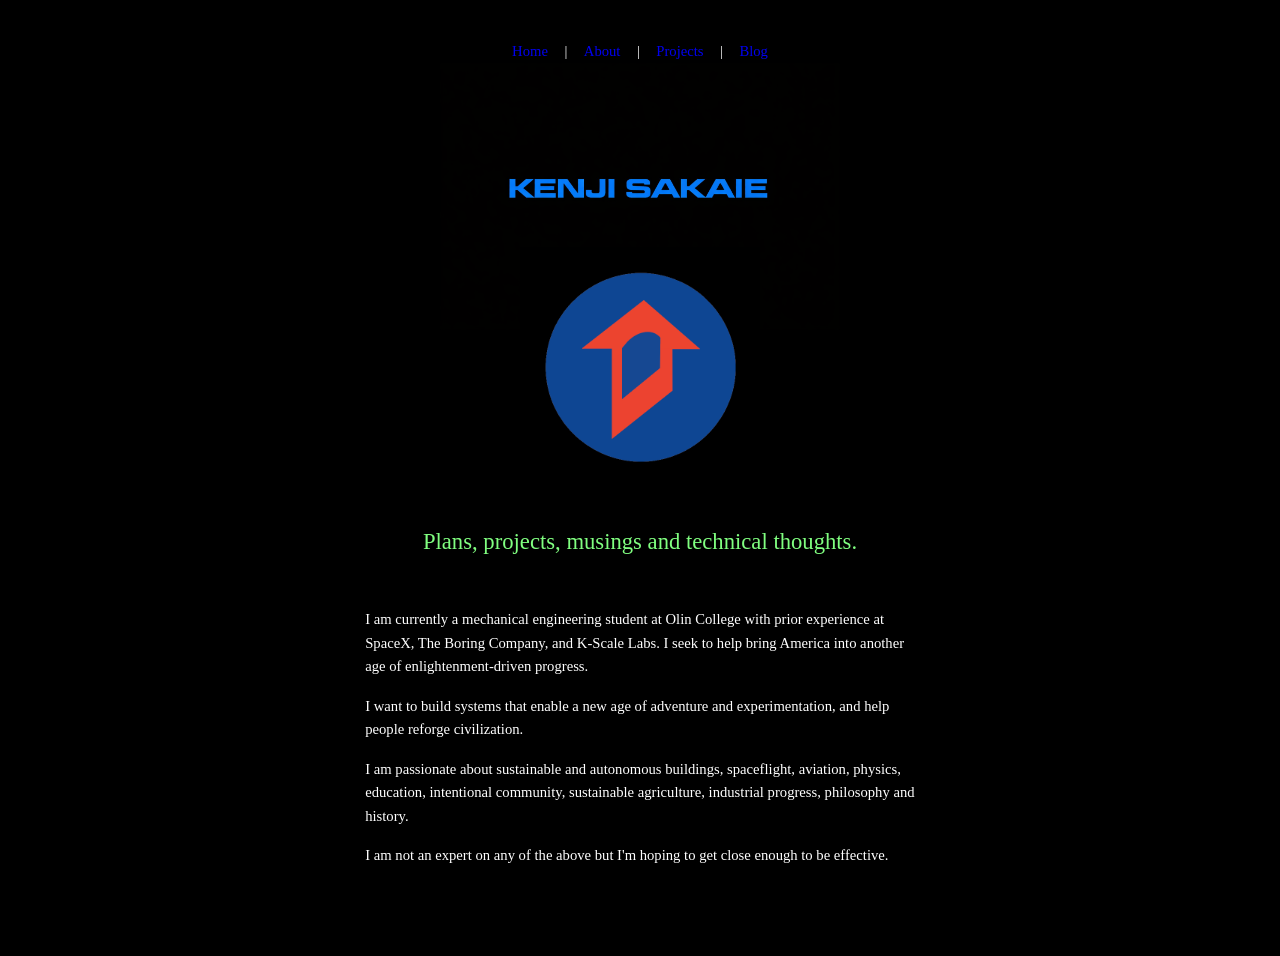
<file: index.html>
<!DOCTYPE html>
<html lang="en">

<head>
    <meta charset="UTF-8">
    <title>KENJI SAKAIE</title>
    <link rel="stylesheet" href="style.css">

    <style>
        /* Container to center main content */
        .container {
            max-width: 720px;
            margin: 0 auto;
        }

        /* Navigation styling */
        .site-nav {
            text-align: center;
            margin-bottom: 2.5rem;
        }

        .site-nav a {
            margin: 0 0.8rem;
            text-decoration: none;
        }

        /* Title image (nameplate) centered and scaled */
        .title-image {
            display: block;
            margin: -2.5rem auto 0.8rem auto;
            /* more space above, small space below */
            max-width: 400px;
            width: 100%;
            height: auto;
        }

        /* Logo centered */
        .site-logo {
            display: block;
            margin: -6rem auto 1rem auto;
            /* pull logo upward slightly */
            max-width: 240px;
            height: auto;
        }


        /* Centered heading over paragraphs */
        .centered-heading {
            text-align: center;
            display: inline-block;
            margin: 1rem 0 2rem 0;
            /* balanced spacing above and below heading */
            color: var(--heading);
            /* lime green */
            font-size: 17pt;
        }

        /* Paragraph block */
        .paragraph-block {
            max-width: 75ch;
            margin: 0 auto;
            text-align: left;
        }

        /* Paragraph spacing inside paragraph block */
        .paragraph-block p {
            margin: 1rem 0;
            /* slightly larger spacing for readability */
        }
    </style>
</head>

<body>

    <div class="container">

        <!-- Navigation -->
        <nav class="site-nav">
            <a href="index.html">Home</a> |
            <a href="about.html">About</a> |
            <a href="projects.html">Projects</a> |
            <a href="blog.html">Blog</a>
        </nav>

        <!-- Header block -->
        <header class="title-block">
            <!-- Title image (nameplate) -->
            <img src="Nameplate.png" alt="Title" class="title-image">

            <!-- Logo -->
            <img src="Logo3.png" alt="Sakaie logo" class="site-logo">

            <!-- Centered subheading -->
            <h2 class="centered-heading">Plans, projects, musings and technical thoughts.</h2>

            <!-- Paragraphs -->
            <div class="paragraph-block">
                <p>I am currently a mechanical engineering student at Olin College with prior experience at SpaceX,
                    The Boring Company, and K-Scale Labs. I seek to help bring America into another age of
                    enlightenment-driven progress.</p>

                <p>I want to build systems that enable a new age of adventure and experimentation, and help people
                    reforge
                    civilization.</p>

                <p>I am passionate about sustainable and autonomous buildings, spaceflight, aviation, physics,
                    education,
                    intentional community, sustainable agriculture, industrial progress, philosophy and history.</p>

                <p>I am not an expert on any of the above but I'm hoping to get close enough to be effective.</p>
            </div>

        </header>

    </div>

</body>

</html>
</file>
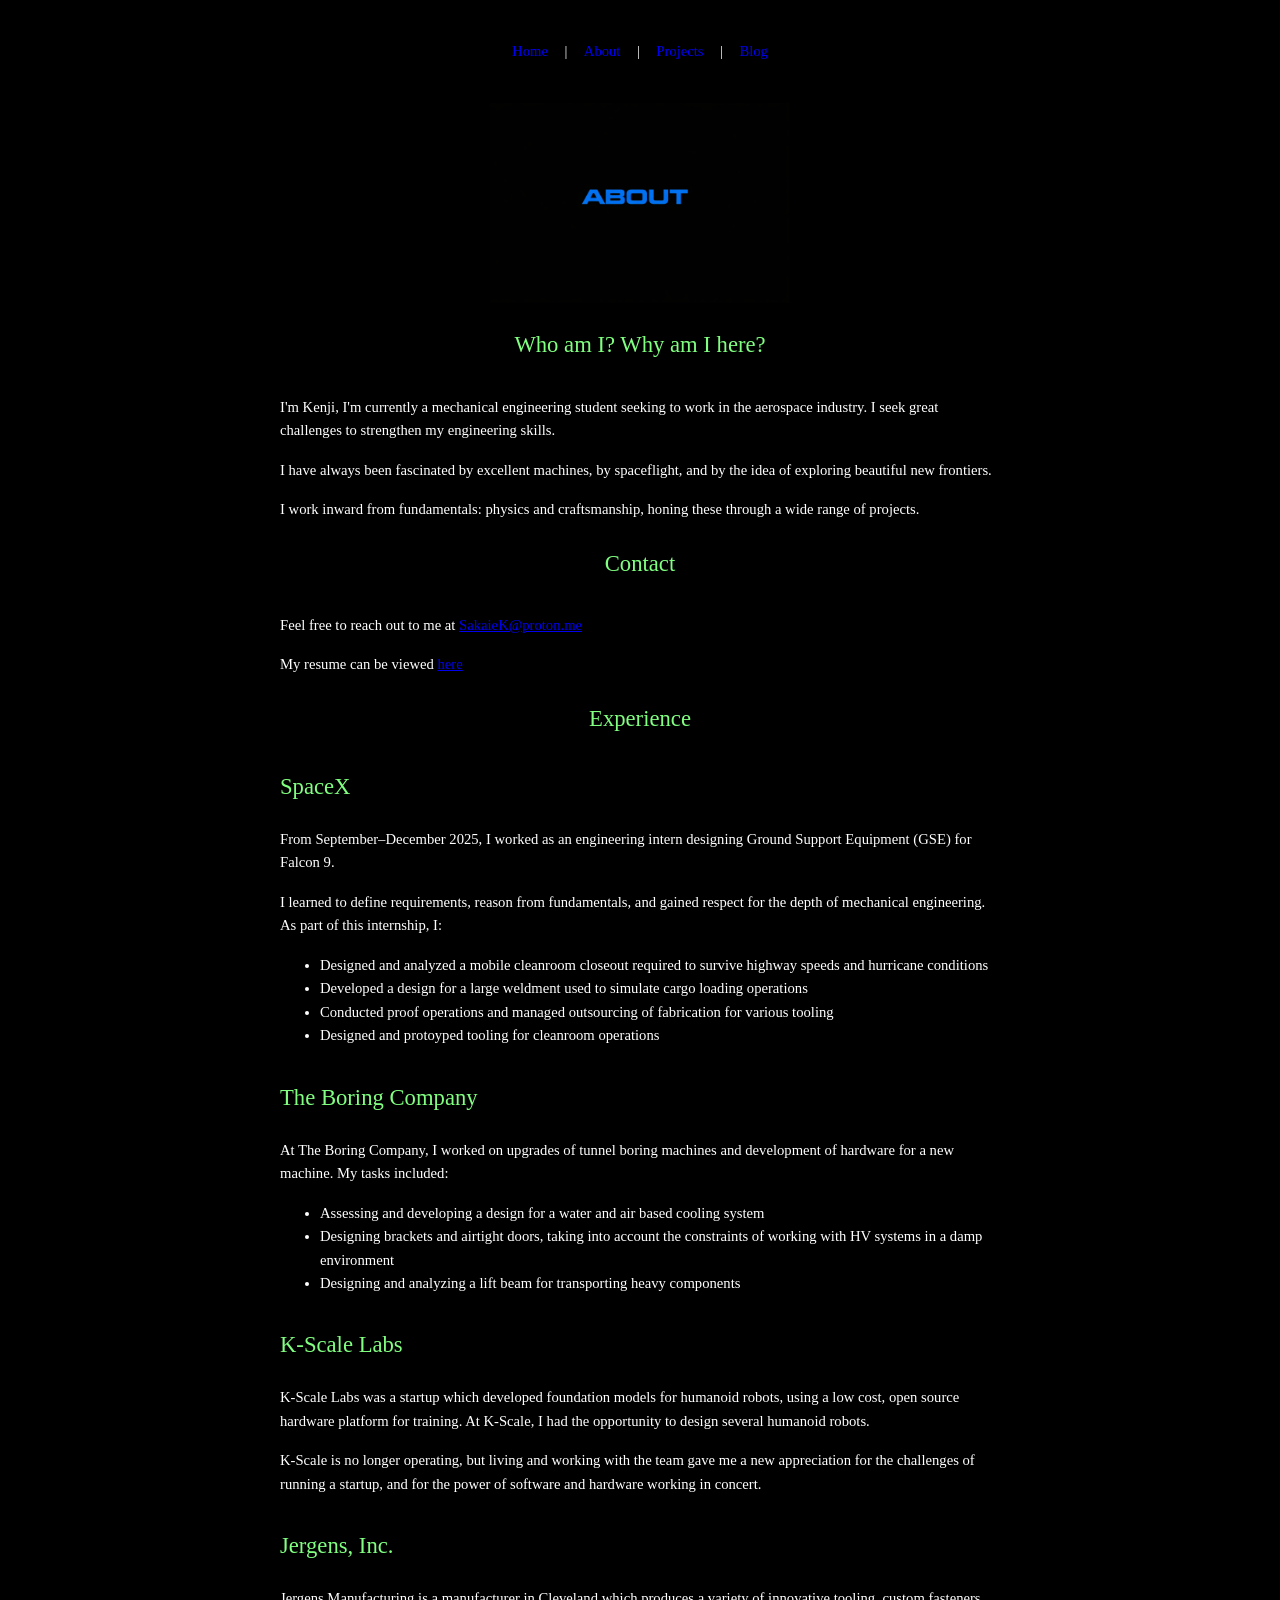
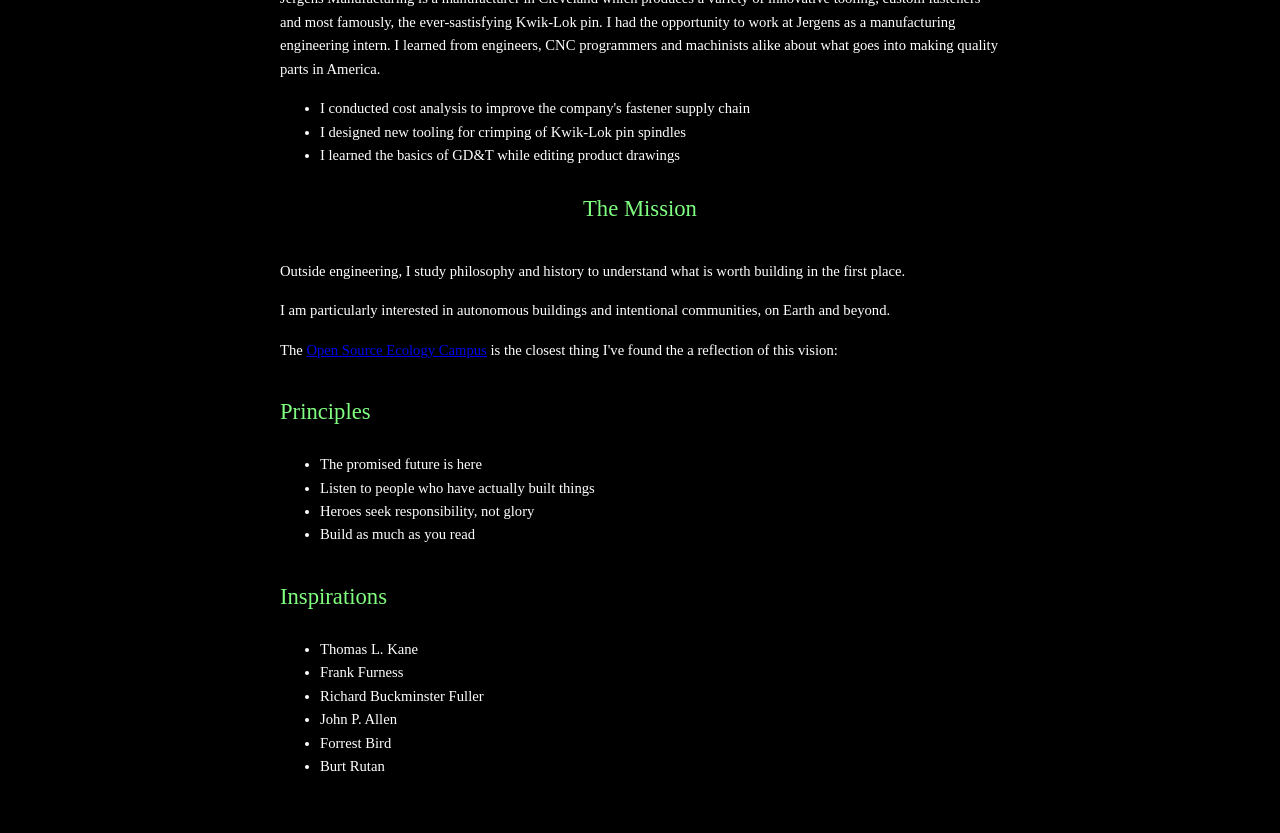
<file: about.html>
<!DOCTYPE html>
<html lang="en">

<head>
    <meta charset="UTF-8">
    <title>About — Kenji Sakaie</title>
    <link rel="stylesheet" href="style.css">

    <!-- SAME layout rules as index -->
    <style>
        .container {
            max-width: 720px;
            margin: 0 auto;
        }

        .site-nav {
            text-align: center;
            margin-bottom: 2.5rem;
        }

        .site-nav a {
            margin: 0 0.8rem;
            text-decoration: none;
        }

        .title-image {
            display: block;
            margin: 2rem auto 1.5rem auto;
            max-width: 300px;
            width: 100%;
            height: auto;
        }

        .centered-heading {
            max-width: 75ch;
            margin: 1.5rem auto 2rem auto;
            text-align: center;
            color: var(--heading);
            font-size: 17pt;
            display: block;
        }
    </style>
</head>

<body>

    <div class="container">

        <nav class="site-nav">
            <a href="index.html">Home</a> |
            <a href="about.html">About</a> |
            <a href="projects.html">Projects</a> |
            <a href="blog.html">Blog</a>
        </nav>
        <img src="AboutNamePlate.png" alt="About" class="title-image">
        <!-- SECTION 1 -->
        <h2 class="centered-heading">Who am I? Why am I here?</h2>
        <div class="paragraph-block">
            <p>
                I'm Kenji, I'm currently a mechanical engineering student seeking to work in the aerospace industry.
                I seek great challenges to strengthen my engineering skills.
            </p>

            <p>
                I have always been fascinated by excellent machines, by spaceflight,
                and by the idea of exploring beautiful new frontiers.
            </p>

            <p>
                I work inward from fundamentals: physics and craftsmanship, honing these through a wide range of
                projects.
            </p>
        </div>
        <h2 class="centered-heading">Contact</h2>
        <p>Feel free to reach out to me at <a href="mailto:SakaieK@proton.me">SakaieK@proton.me</a></p>
        <p>My resume can be viewed <a href="Sakaie_Resume_Site.pdf">here</a></p>
        <!-- SECTION 2 -->
        <h2 class="centered-heading">Experience</h2>
        <div class="paragraph-block">

            <h3>SpaceX</h3>
            <p>
                From September–December 2025, I worked as an engineering intern designing
                Ground Support Equipment (GSE) for Falcon 9.
            </p>

            <p>
                I learned to define requirements, reason from fundamentals,
                and gained respect for the depth of mechanical engineering. As part of this internship, I:
            </p>

            <ul>
                <li>
                    Designed and analyzed a mobile cleanroom closeout required to survive
                    highway speeds and hurricane conditions
                </li>
                <li>
                    Developed a design for a large weldment used to simulate cargo loading operations
                </li>
                <li>
                    Conducted proof operations and managed outsourcing of fabrication for various tooling
                </li>
                <li>
                    Designed and protoyped tooling for cleanroom operations
                </li>
            </ul>

            <h3>The Boring Company</h3>
            <p>
                At The Boring Company, I worked on upgrades of tunnel boring machines and development of hardware for a
                new machine. My tasks included:
            <ul>
                <li>
                    Assessing and developing a design for a water and air based cooling system
                </li>
                <li>
                    Designing brackets and airtight doors, taking into account the constraints of working with HV
                    systems in a damp environment
                </li>
                <li>
                    Designing and analyzing a lift beam for transporting heavy components
                </li>
            </ul>
            </p>
            <h3>K-Scale Labs</h3>
            <p>
                K-Scale Labs was a startup which developed foundation models for humanoid robots, using a low cost, open
                source hardware platform for training. At K-Scale, I had the opportunity to design several humanoid
                robots.
            <p>K-Scale is no longer operating, but living and working with the team gave
                me a new appreciation for the challenges of running a startup, and for the power of software and
                hardware working in concert.</p>
            </p>
            <h3>Jergens, Inc.</h3>
            <p>Jergens Manufacturing is a manufacturer in Cleveland which produces a variety of innovative tooling,
                custom fasteners and most famously, the ever-sastisfying Kwik-Lok pin. I had the opportunity to work at
                Jergens as a manufacturing engineering intern. I learned from engineers, CNC programmers and machinists
                alike about what goes into making quality parts in America.</p>
            <ul>
                <li>I conducted cost analysis to improve the company's fastener supply chain</li>
                <li>I designed new tooling for crimping of Kwik-Lok pin spindles</li>
                <li>I learned the basics of GD&T while editing product drawings</li>
            </ul>

        </div>

        <!-- SECTION 3 -->
        <h2 class="centered-heading">The Mission</h2>
        <div class="paragraph-block">

            <p>
                Outside engineering, I study philosophy and history to understand
                what is worth building in the first place.
            </p>

            <p>
                I am particularly interested in autonomous buildings and intentional
                communities, on Earth and beyond.
            </p>

            <p>
                The <a href="https://wiki.opensourceecology.org/wiki/OSE_Campus">Open Source Ecology Campus</a> is the
                closest thing I've found the a reflection of this vision:

            </p>

            <h3>Principles</h3>
            <ul>
                <li>The promised future is here</li>
                <li>Listen to people who have actually built things</li>
                <li>Heroes seek responsibility, not glory</li>
                <li>Build as much as you read</li>
            </ul>

            <h3>Inspirations</h3>
            <ul>
                <li>Thomas L. Kane</li>
                <li>Frank Furness</li>
                <li>Richard Buckminster Fuller</li>
                <li>John P. Allen</li>
                <li>Forrest Bird</li>
                <li>Burt Rutan</li>
            </ul>

        </div>

    </div>

</body>

</html>
</file>
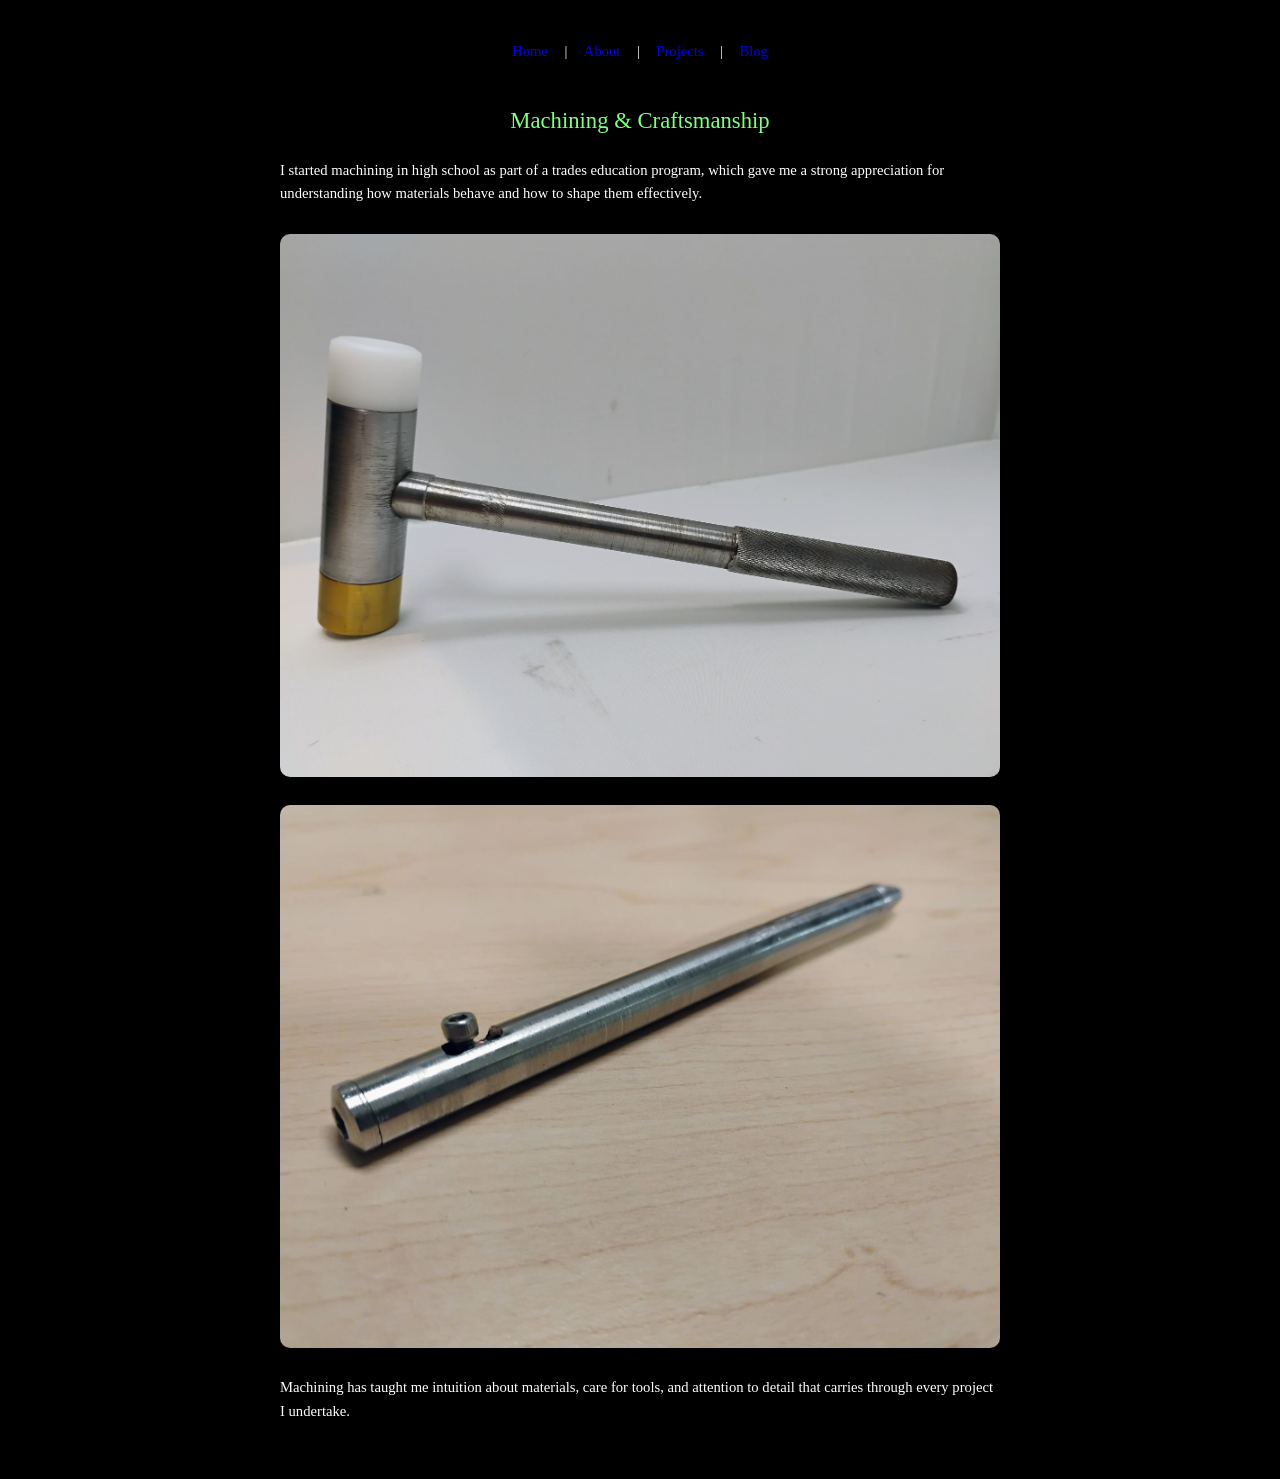
<file: machining.html>
<!DOCTYPE html>
<html lang="en">

<head>
    <meta charset="UTF-8">
    <title>Machining — Projects</title>
    <link rel="stylesheet" href="../style.css">
    <style>
        .container {
            max-width: 720px;
            margin: 0 auto;
        }

        .site-nav {
            text-align: center;
            margin-bottom: 2.5rem;
        }

        .site-nav a {
            margin: 0 0.8rem;
            text-decoration: none;
        }
    </style>
</head>

<body>
    <div class="container">

        <nav class="site-nav">
            <a href="../index.html">Home</a> |
            <a href="../about.html">About</a> |
            <a href="../projects.html">Projects</a> |
            <a href="../blog.html">Blog</a>
        </nav>

        <h2 class="centered-heading">Machining & Craftsmanship</h2>

        <div class="paragraph-block">

            <p>
                I started machining in high school as part of a trades education program, which gave me a strong
                appreciation for understanding how materials behave and how to shape them effectively.
            </p>

            <img src="images/hammer.jpg" alt="Machinist's hammer" class="project-image">
            <img src="images/pen.jpg" alt="Stainless steel bolt action pen" class="project-image">

            <p>
                Machining has taught me intuition about materials, care for tools, and attention to detail that carries
                through every project I undertake.
            </p>

        </div>

    </div>
</body>

</html>
</file>
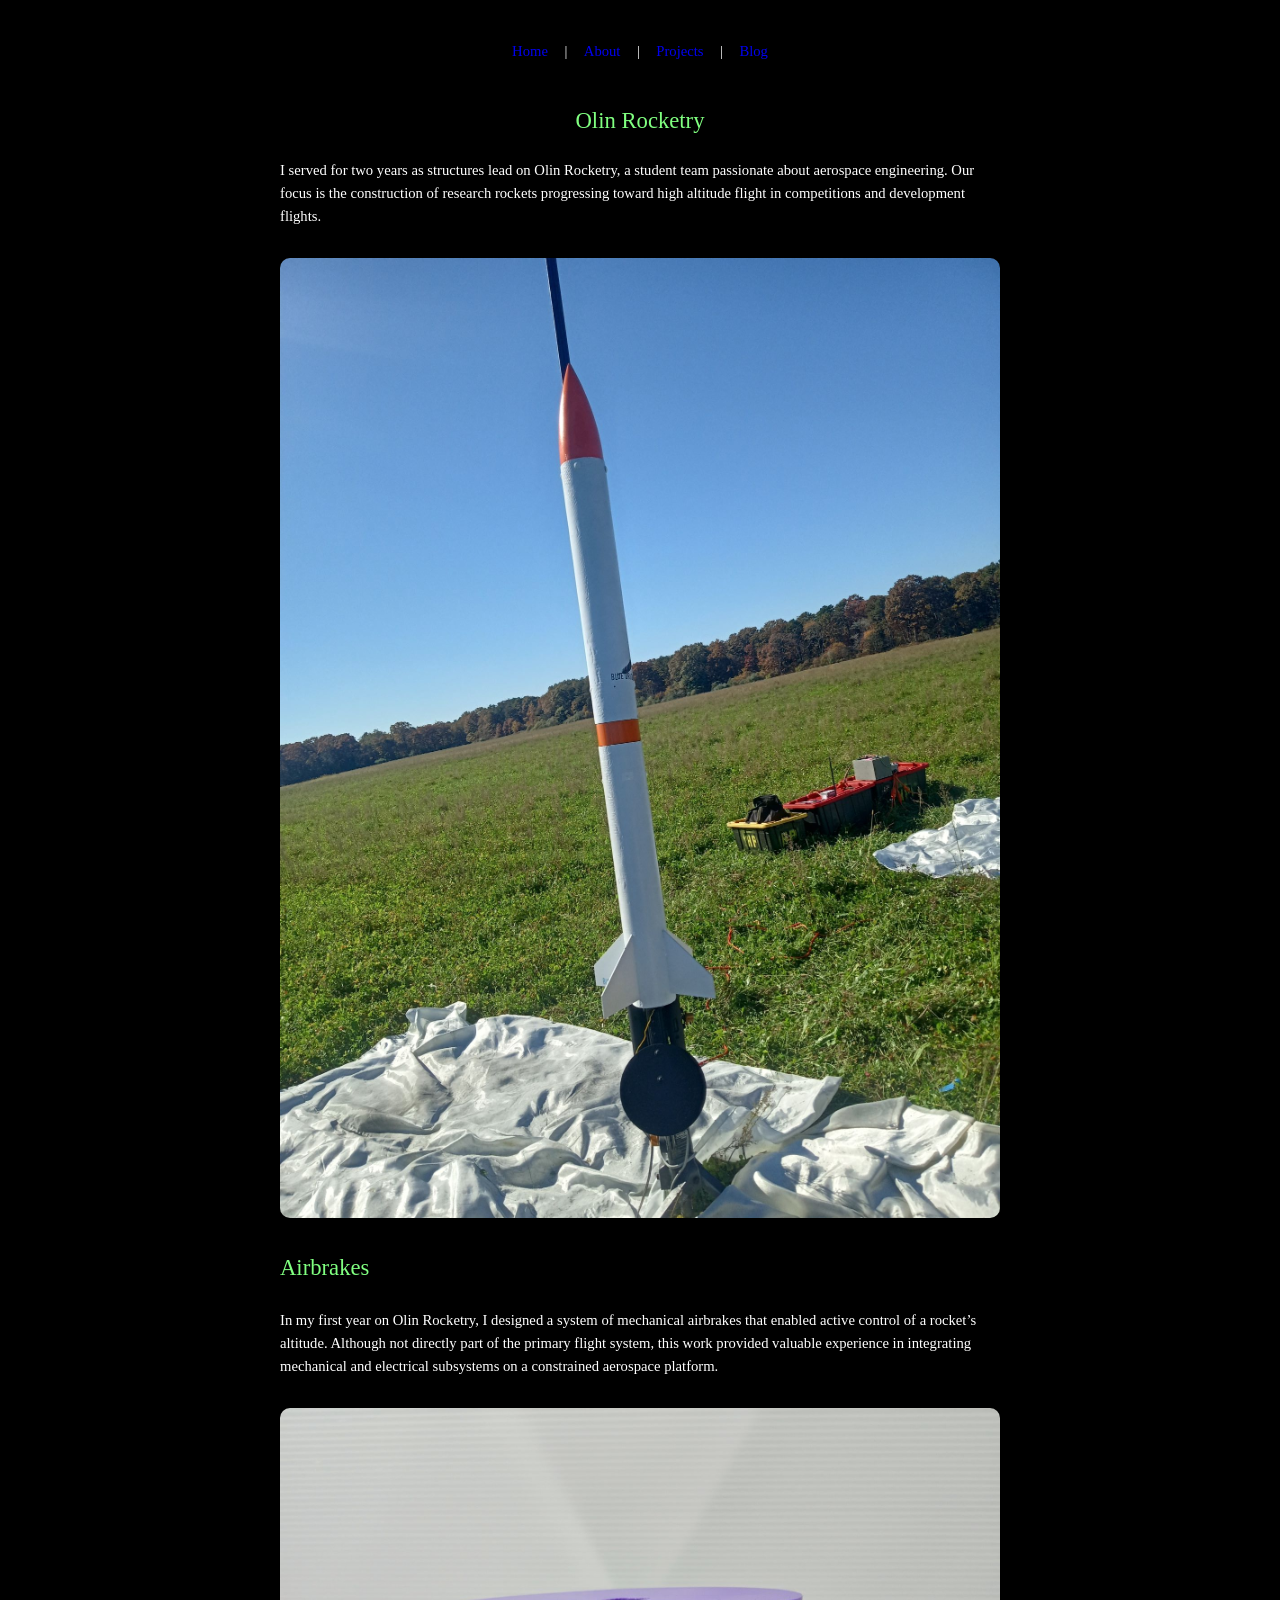
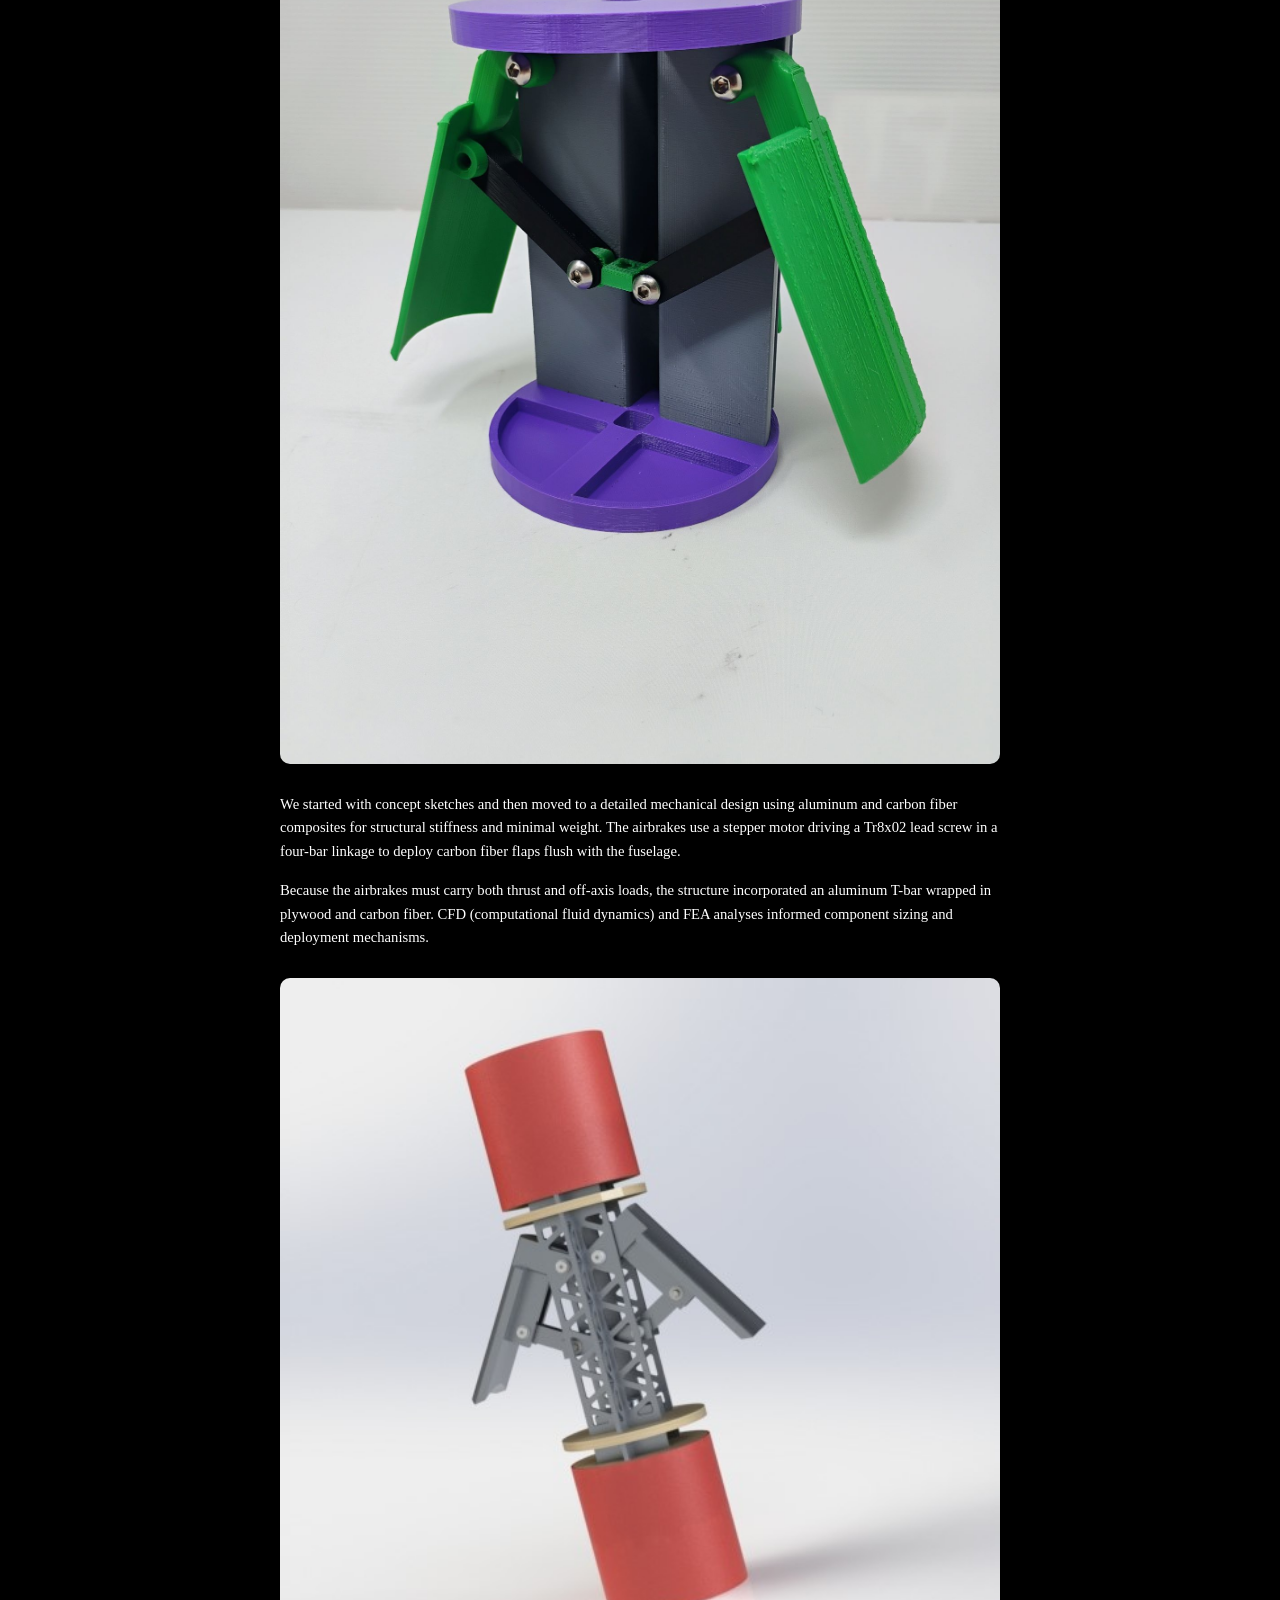
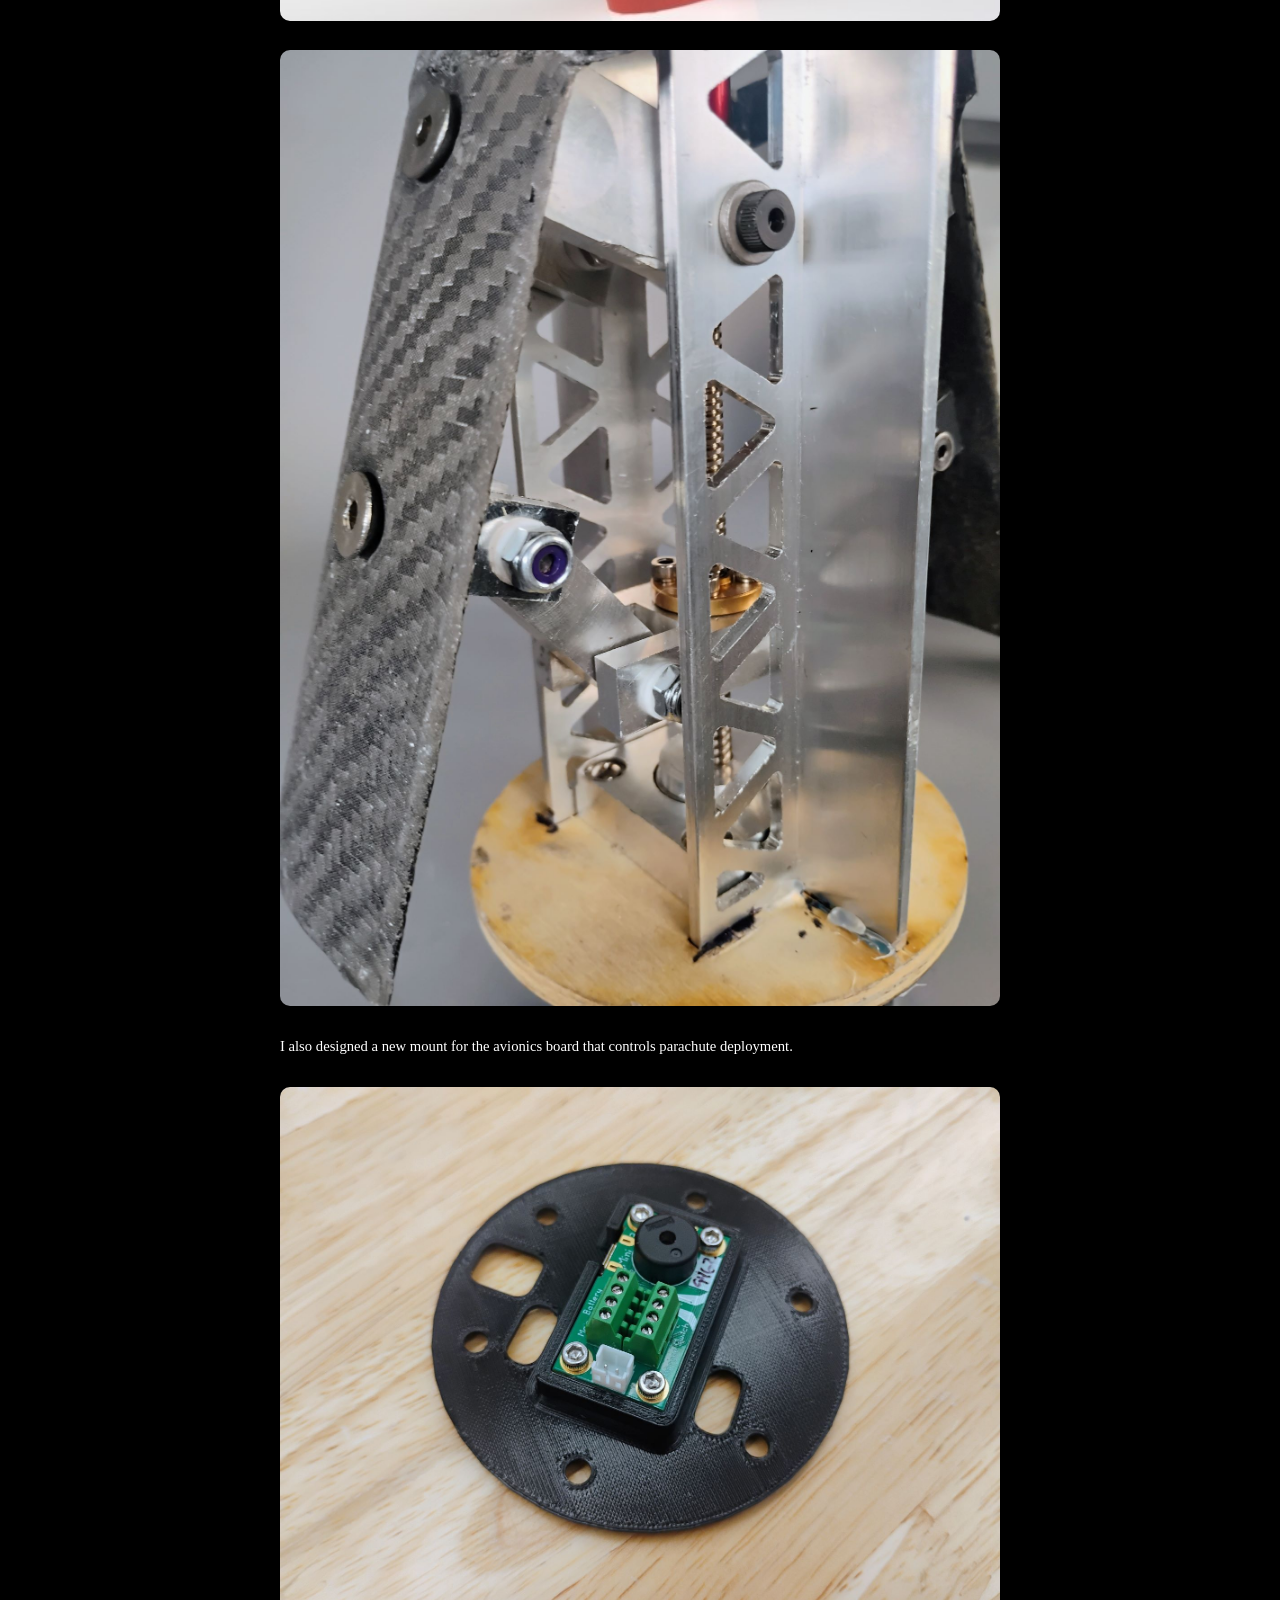
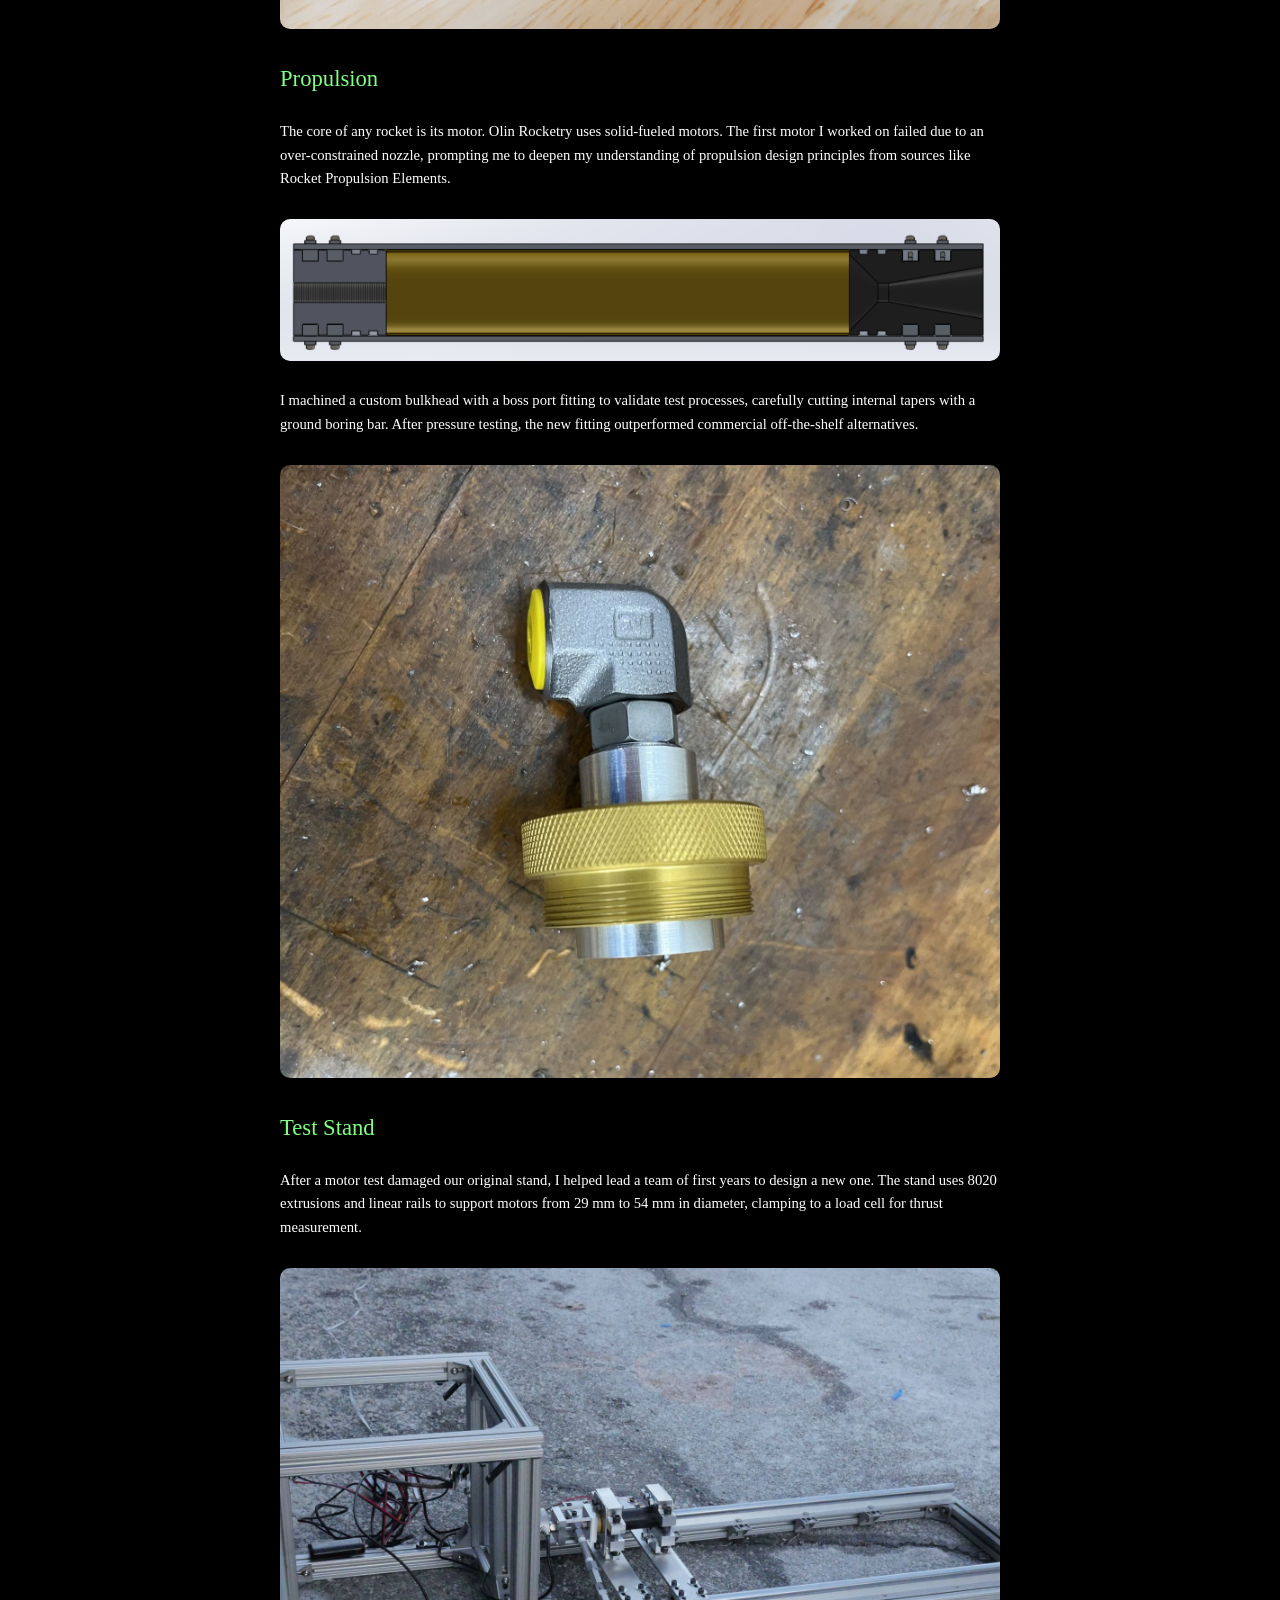
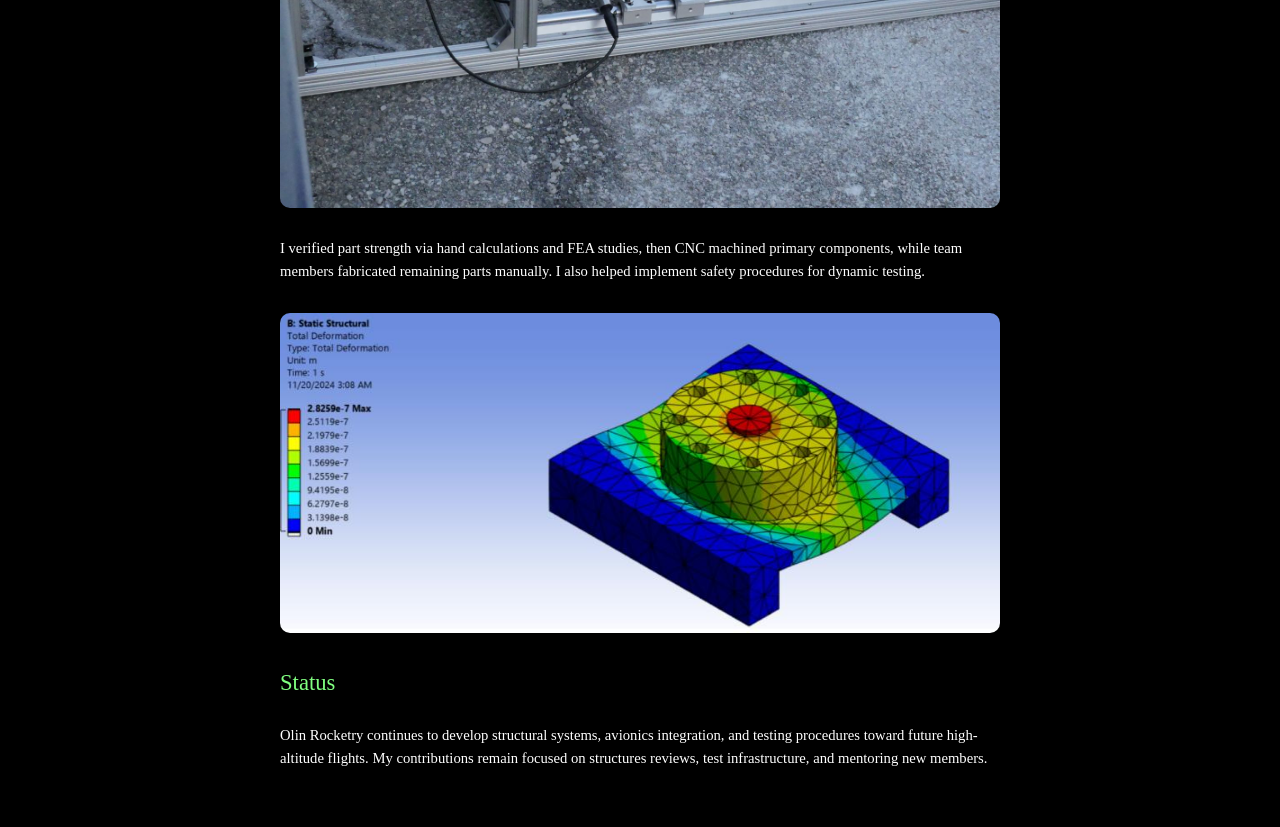
<file: olin-rocketry.html>
<!DOCTYPE html>
<html lang="en">

<head>
    <meta charset="UTF-8">
    <title>Olin Rocketry — Projects</title>
    <link rel="stylesheet" href="style.css">

    <style>
        .container {
            max-width: 720px;
            margin: 0 auto;
        }

        .site-nav {
            text-align: center;
            margin-bottom: 2.5rem;
        }

        .site-nav a {
            margin: 0 0.8rem;
            text-decoration: none;
        }
    </style>
</head>

<body>

    <div class="container">

        <!-- Navigation -->
        <nav class="site-nav">
            <a href="../index.html">Home</a> |
            <a href="../about.html">About</a> |
            <a href="../projects.html">Projects</a> |
            <a href="../blog.html">Blog</a>
        </nav>

        <!-- Olin Rocketry title -->
        <h2 class="centered-heading">Olin Rocketry</h2>

        <div class="paragraph-block">

            <p>
                I served for two years as structures lead on Olin Rocketry, a student team passionate about aerospace
                engineering. Our focus is the construction of research rockets progressing toward high altitude
                flight in competitions and development flights.
            </p>

            <!-- Rocket intro image -->
            <img src="images/Rocket.jpg" alt="Olin Rocketry launch vehicle" class="project-image">

            <!-- Airbrakes Section -->
            <h3>Airbrakes</h3>

            <p>
                In my first year on Olin Rocketry, I designed a system of mechanical airbrakes that enabled active
                control of a rocket’s altitude. Although not directly part of the primary flight system, this work
                provided valuable experience in integrating mechanical and electrical subsystems on a constrained
                aerospace platform.
            </p>

            <!-- Sketch model image -->
            <img src="images/airbrakessketchmodel.jpg" alt="Sketch model of airbrake concepts" class="project-image">

            <p>
                We started with concept sketches and then moved to a detailed mechanical design using aluminum and
                carbon fiber composites for structural stiffness and minimal weight. The airbrakes use a stepper
                motor driving a Tr8x02 lead screw in a four-bar linkage to deploy carbon fiber flaps flush with
                the fuselage.
            </p>

            <p>
                Because the airbrakes must carry both thrust and off-axis loads, the structure incorporated an
                aluminum T-bar wrapped in plywood and carbon fiber. CFD (computational fluid dynamics) and FEA
                analyses informed component sizing and deployment mechanisms.
            </p>

            <!-- CAD image -->
            <img src="images/final_render.JPG" alt="Airbrake CAD detail" class="project-image">
            <img src="images/Finished_airbrakes.jpg" alt="Airbrakes Complete" class="project-image">
            <p>
                I also designed a new mount for the avionics board that controls parachute deployment.

            </p>

            <!-- Avionics mount image -->
            <img src="images/COTS_avionics.jpg" alt="COTS avionics mount design" class="project-image">

            <!-- Propulsion Section -->
            <h3>Propulsion</h3>

            <p>
                The core of any rocket is its motor. Olin Rocketry uses solid-fueled motors. The first motor I
                worked on failed due to an over-constrained nozzle, prompting me to deepen my understanding of
                propulsion design principles from sources like Rocket Propulsion Elements.
            </p>

            <!-- Motor CAD image -->
            <img src="images/RocketMotor.png" alt="Motor CAD detail" class="project-image">

            <p>
                I machined a custom bulkhead with a boss port fitting to validate test processes, carefully cutting
                internal tapers with a ground boring bar. After pressure testing, the new fitting outperformed
                commercial off-the-shelf alternatives.
            </p>

            <!-- Bulkhead image -->
            <img src="images/bulkhead.jpg" alt="Machined custom bulkhead with boss port" class="project-image">

            <!-- Test Stand Section -->
            <h3>Test Stand</h3>

            <p>
                After a motor test damaged our original stand, I helped lead a team of first years to design a new
                one. The stand uses 8020 extrusions and linear rails to support motors from 29 mm to 54 mm in diameter,
                clamping to a load cell for thrust measurement.
            </p>

            <!-- Test stand assembled image -->
            <img src="images/Test_stand.JPG" alt="Olin Rocketry test stand fully assembled" class="project-image">

            <p>
                I verified part strength via hand calculations and FEA studies, then CNC machined primary components,
                while team members fabricated remaining parts manually. I also helped implement safety procedures for
                dynamic testing.
            </p>

            <!-- FEA plots image -->
            <img src="images/Test_Stand_FEA.jpg" alt="FEA plots from test stand analysis" class="project-image">

            <!-- Summary -->
            <h3>Status</h3>

            <p>
                Olin Rocketry continues to develop structural systems, avionics integration, and testing procedures
                toward future high-altitude flights. My contributions remain focused on structures reviews,
                test infrastructure, and mentoring new members.
            </p>

        </div>

    </div>

</body>

</html>
</file>
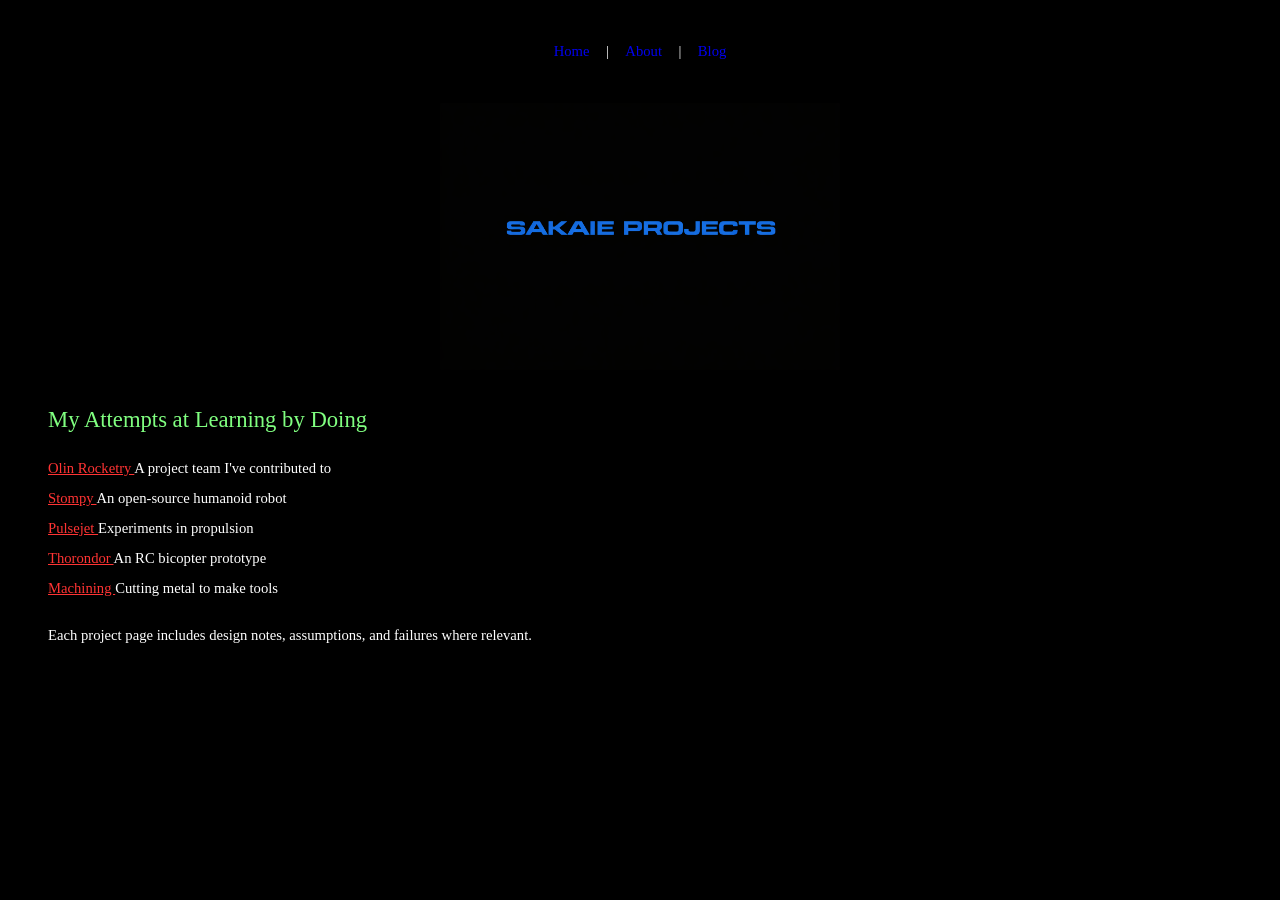
<file: projects.html>
<!DOCTYPE html>
<html lang="en">

<head>
    <meta charset="UTF-8">
    <title>Projects</title>
    <link rel="stylesheet" href="style.css">
</head>
<!-- SAME layout rules as index -->
<style>
    .container {
        max-width: 720px;
        margin: 0 auto;
    }

    .site-nav {
        text-align: center;
        margin-bottom: 2.5rem;
    }

    .site-nav a {
        margin: 0 0.8rem;
        text-decoration: none;
    }

    .title-image {
        display: block;
        margin: 2rem auto 1.5rem auto;
        max-width: 400px;
        width: 100%;
        height: auto;
    }

    .centered-heading {
        max-width: 75ch;
        margin: 1.5rem auto 2rem auto;
        text-align: center;
        color: var(--heading);
        font-size: 17pt;
        display: block;
    }
</style>

<body>

    <nav class="site-nav">
        <a href="index.html">Home</a> |
        <a href="about.html">About</a> |
        <a href="blog.html">Blog</a>
    </nav>
    <img src="ProjectsNamePlate.png" alt="About" class="title-image">
    <h2>My Attempts at Learning by Doing</h2>

    <ul class="project-list">
        <li>
            <a class="red" href="olin-rocketry.html">
                Olin Rocketry
            </a>
            A project team I've contributed to
        </li>

        <li>
            <a class="red" href="stompy.html">
                Stompy
            </a>
            An open-source humanoid robot
        </li>

        <li>
            <a class="red" href="pulsejet.html">
                Pulsejet
            </a>
            Experiments in propulsion
        </li>

        <li>
            <a class="red" href="thorondor.html">
                Thorondor
            </a>
            An RC bicopter prototype
        </li>

        <li>
            <a class="red" href="machining.html">
                Machining
            </a>
            Cutting metal to make tools
        </li>
    </ul>


    <p>
        Each project page includes design notes, assumptions,
        and failures where relevant.
    </p>

</body>

</html>
</file>
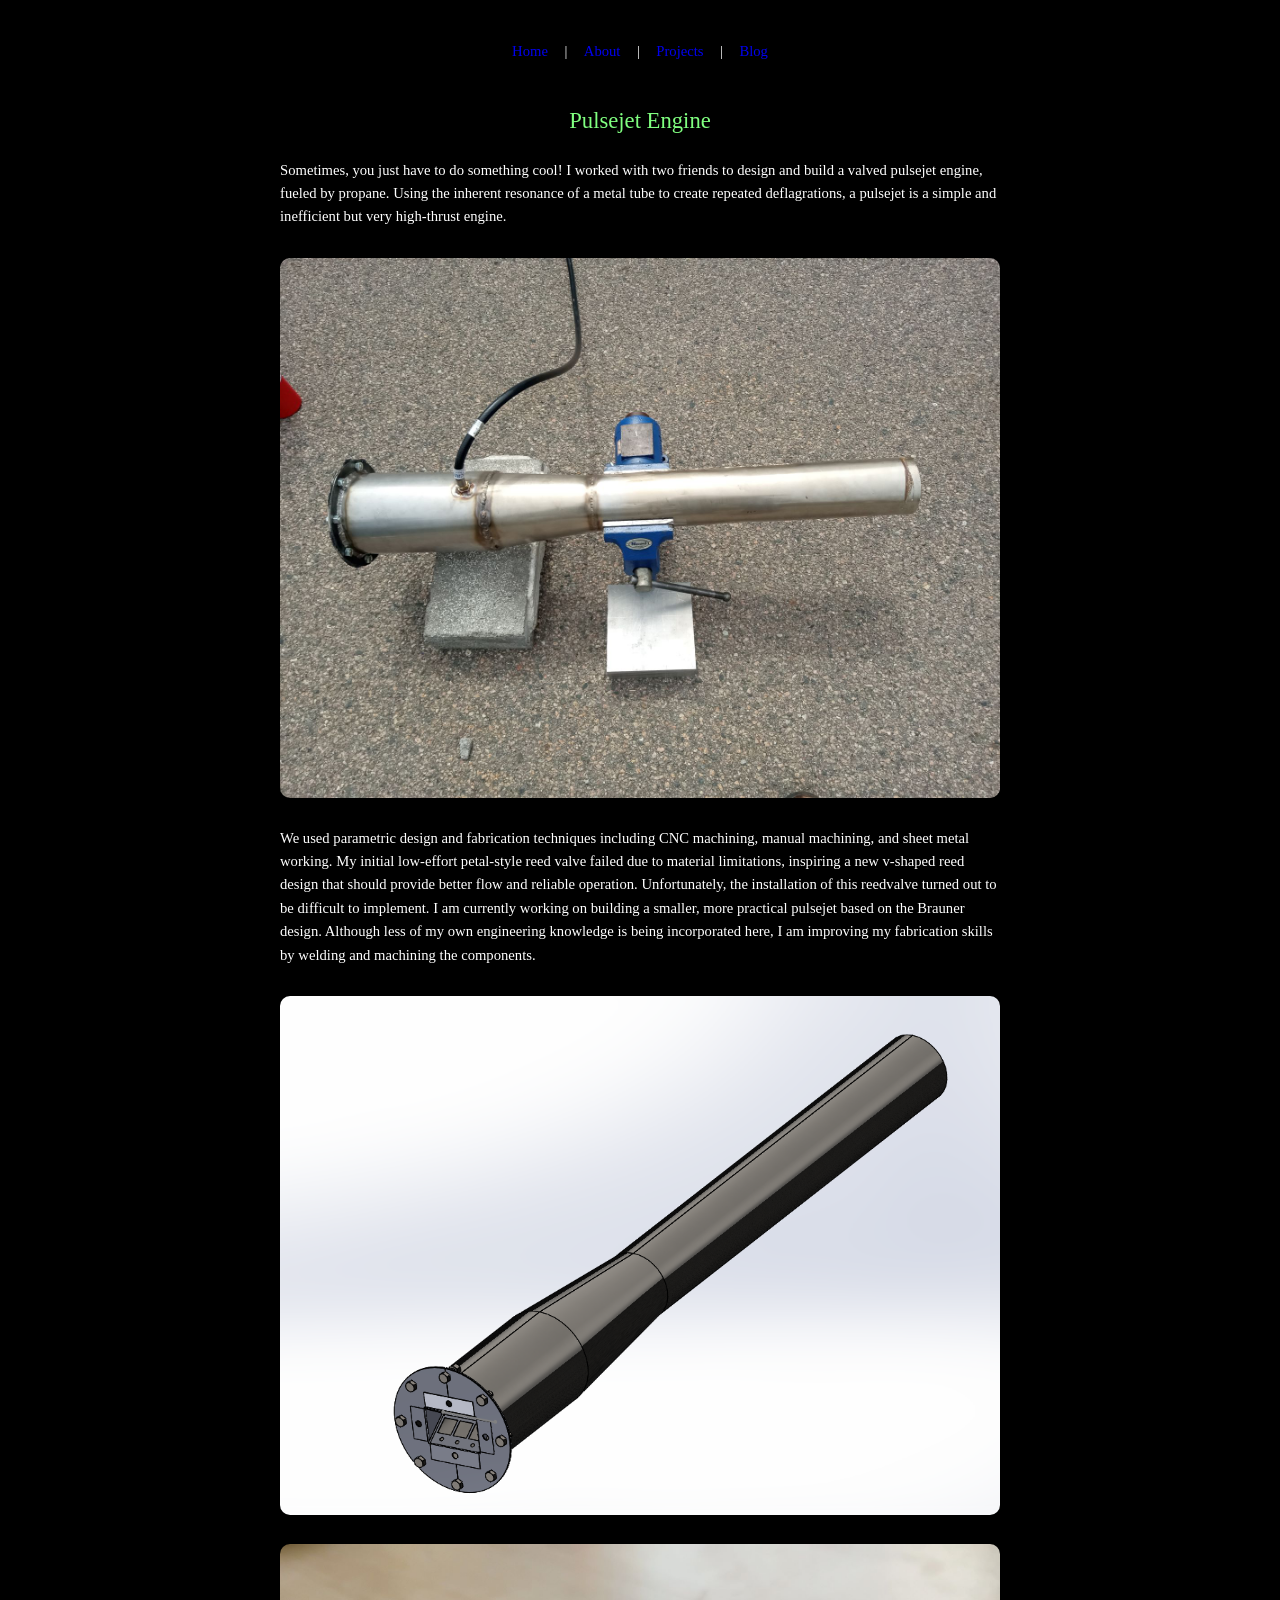
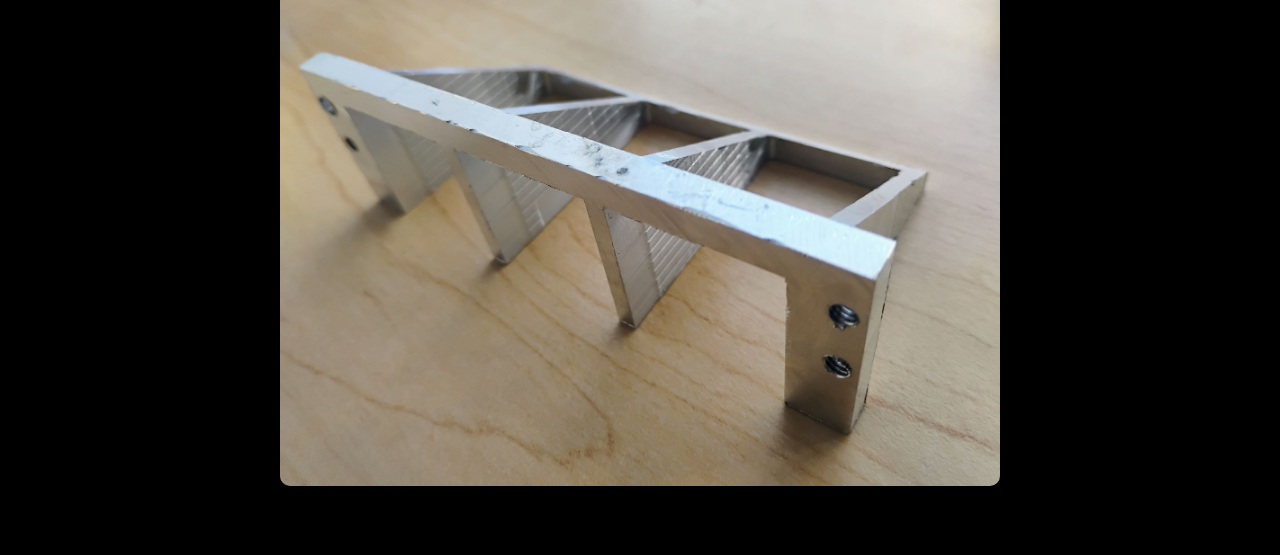
<file: pulsejet.html>
<!DOCTYPE html>
<html lang="en">

<head>
    <meta charset="UTF-8">
    <title>Pulsejet — Projects</title>
    <link rel="stylesheet" href="../style.css">
    <style>
        .container {
            max-width: 720px;
            margin: 0 auto;
        }

        .site-nav {
            text-align: center;
            margin-bottom: 2.5rem;
        }

        .site-nav a {
            margin: 0 0.8rem;
            text-decoration: none;
        }
    </style>
</head>

<body>
    <div class="container">

        <nav class="site-nav">
            <a href="../index.html">Home</a> |
            <a href="../about.html">About</a> |
            <a href="../projects.html">Projects</a> |
            <a href="../blog.html">Blog</a>
        </nav>

        <h2 class="centered-heading">Pulsejet Engine</h2>

        <div class="paragraph-block">

            <p>
                Sometimes, you just have to do something cool! I worked with two friends to design and build a valved
                pulsejet engine, fueled by propane. Using the inherent resonance of a metal tube to create repeated
                deflagrations, a pulsejet is a simple and inefficient but very high-thrust engine.
            </p>

            <img src="images/pulsejet.jpg" alt="Pulsejet engine" class="project-image">

            <p>
                We used parametric design and fabrication techniques including CNC machining, manual machining, and
                sheet
                metal working. My initial low-effort petal-style reed valve failed due to material limitations,
                inspiring
                a new v-shaped reed design that should provide better flow and reliable operation. Unfortunately, the
                installation of this reedvalve turned out to be difficult to implement. I am currently working on
                building a smaller, more practical pulsejet based on the Brauner design. Although less of my own
                engineering knowledge is being incorporated here, I am improving my fabrication skills by welding and
                machining the components.
            </p>

            <img src="images/Pulsejetcad.png" alt="Initial engine concept" class="project-image">
            <img src="images/Reedvalve.jpg" alt="Reed valve detail" class="project-image">

        </div>

    </div>
</body>

</html>
</file>
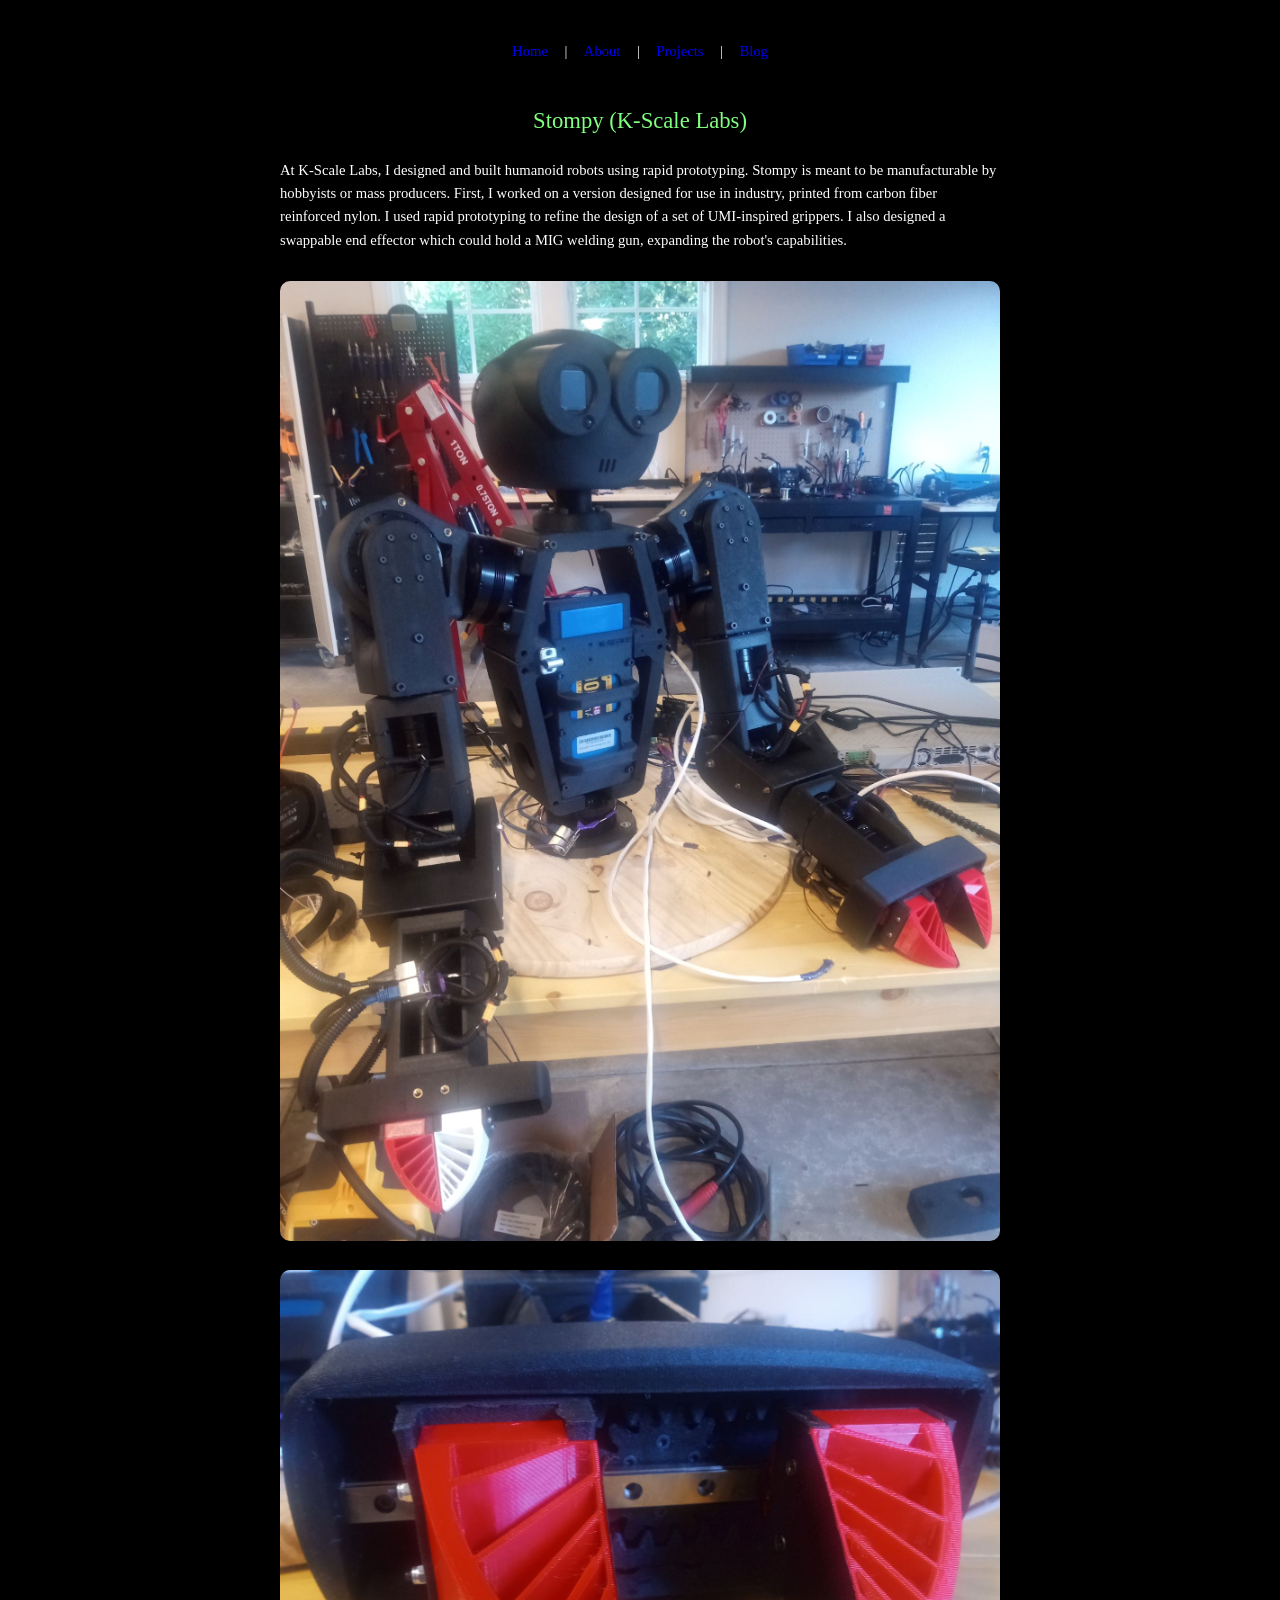
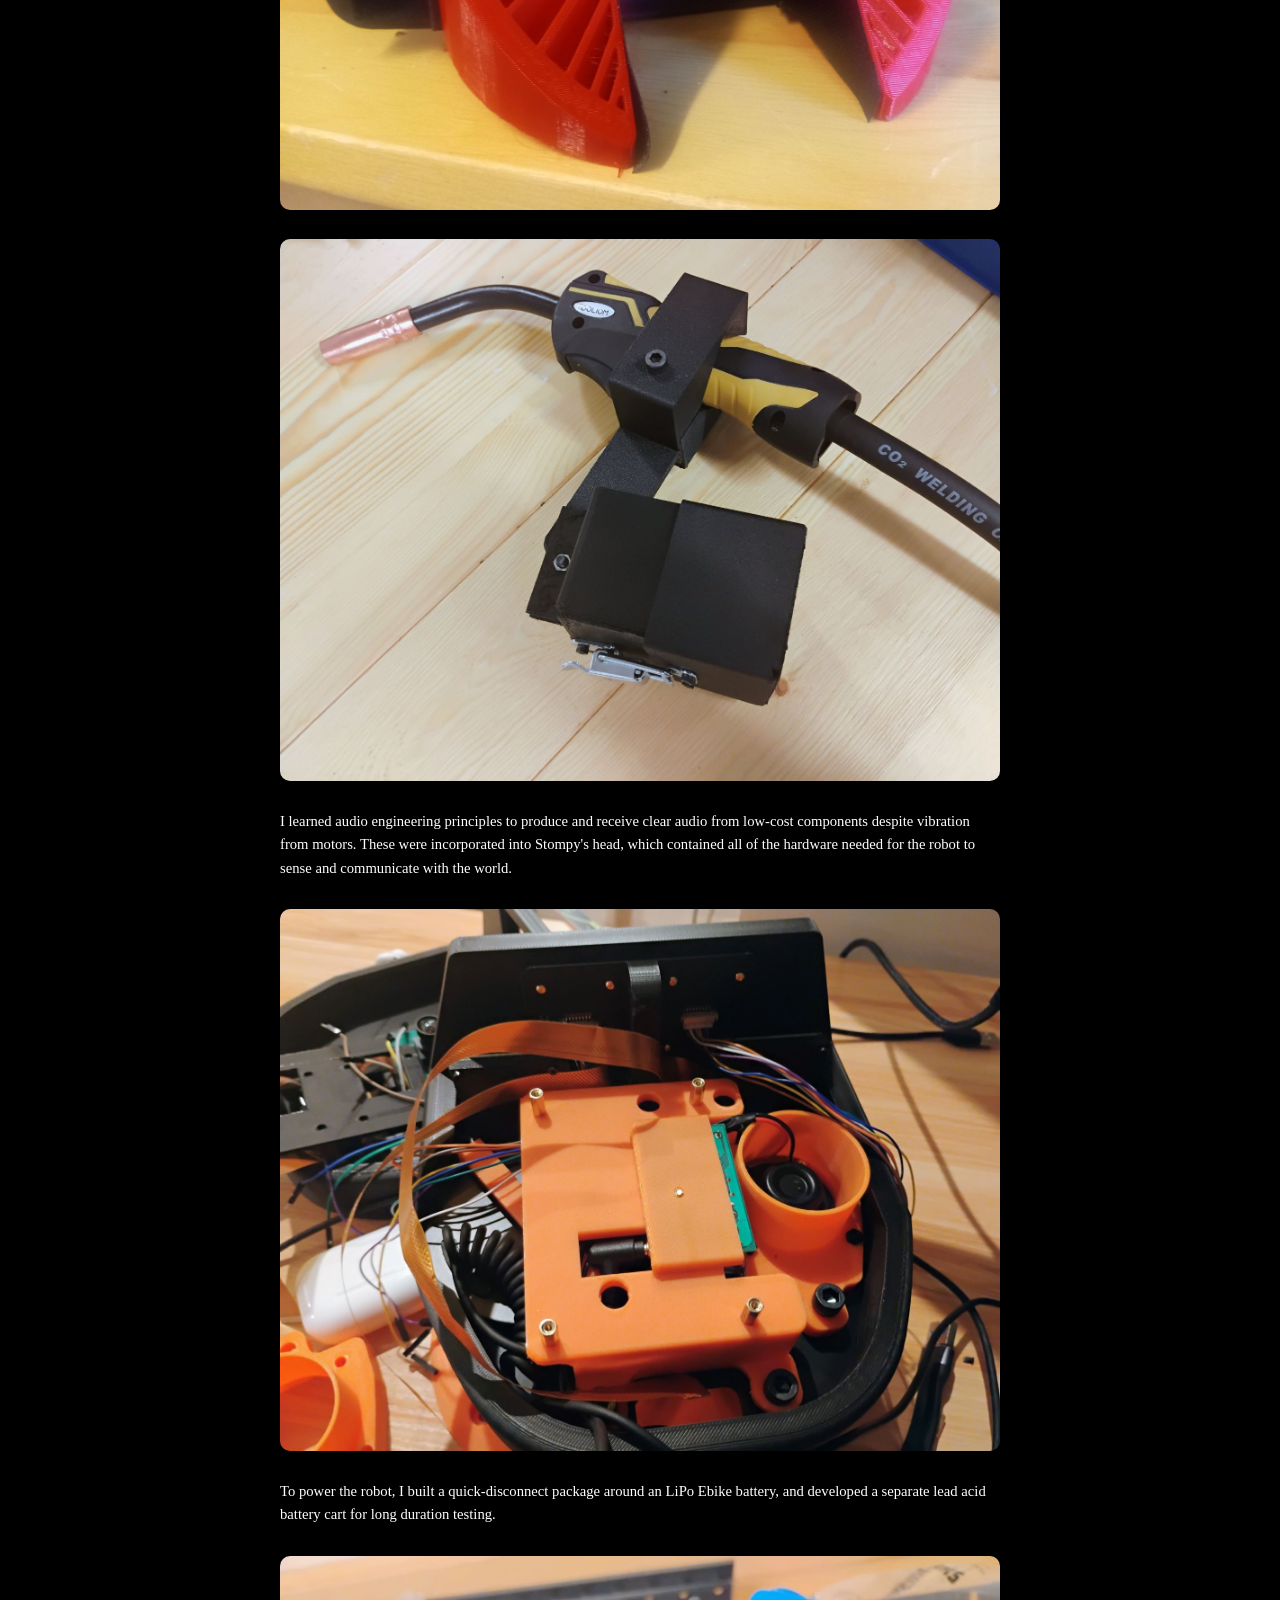
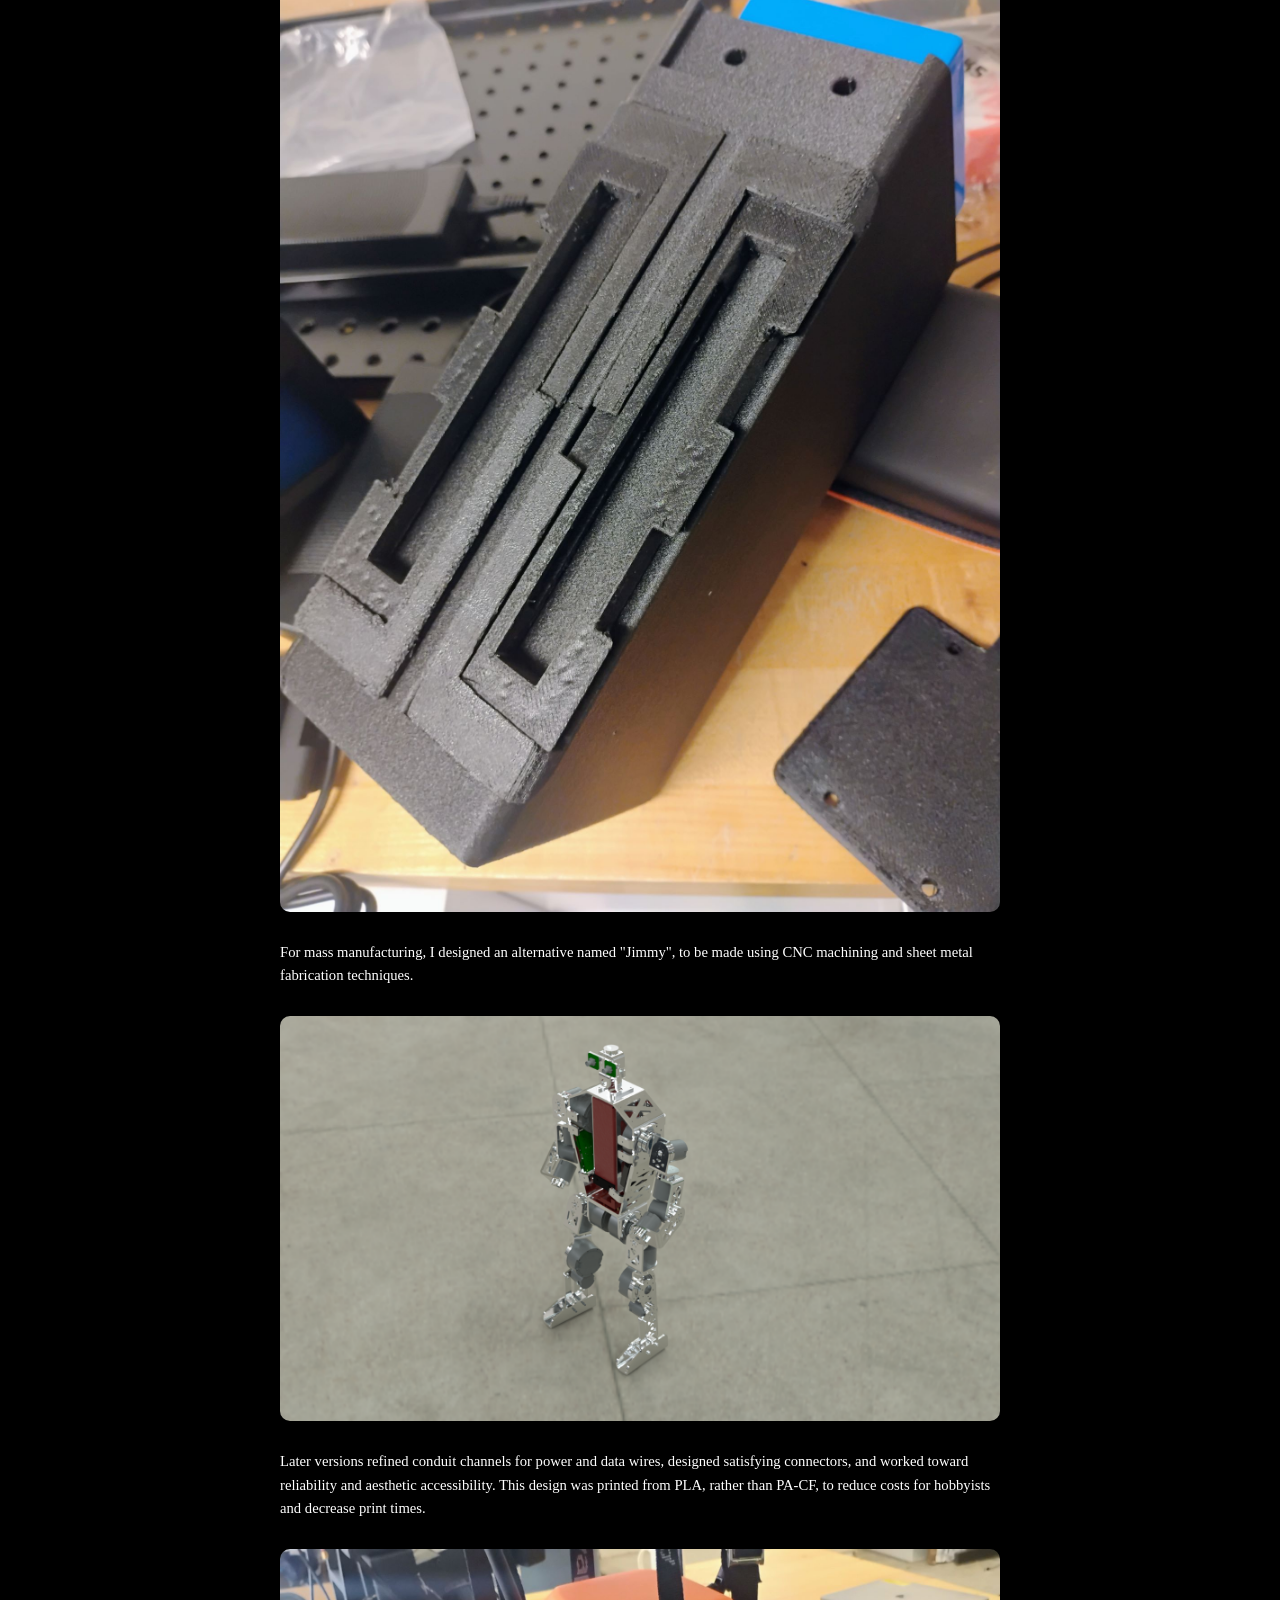
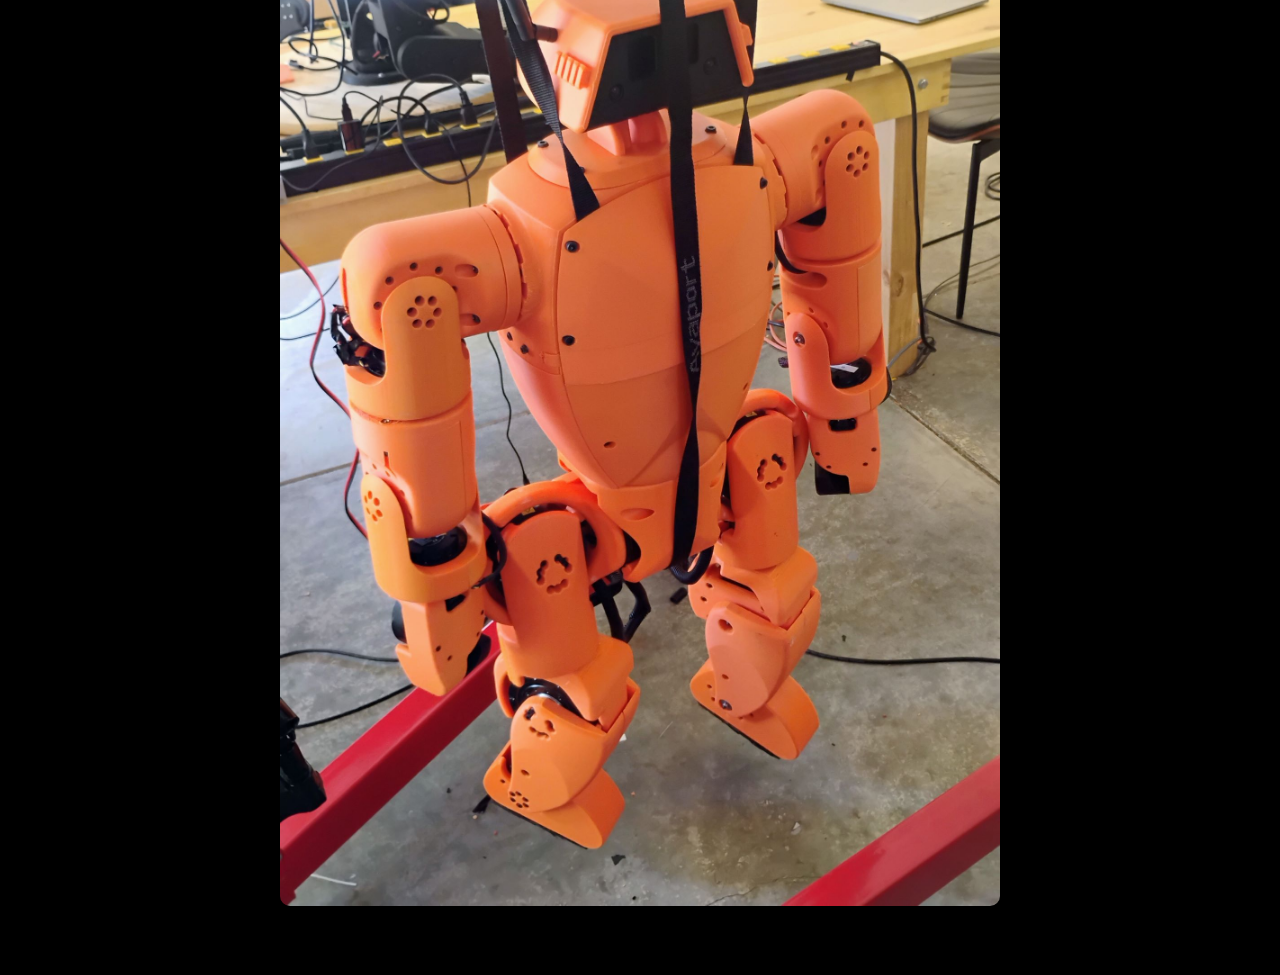
<file: stompy.html>
<!DOCTYPE html>
<html lang="en">

<head>
    <meta charset="UTF-8">
    <title>Stompy — Projects</title>
    <link rel="stylesheet" href="../style.css">
    <style>
        .container {
            max-width: 720px;
            margin: 0 auto;
        }

        .site-nav {
            text-align: center;
            margin-bottom: 2.5rem;
        }

        .site-nav a {
            margin: 0 0.8rem;
            text-decoration: none;
        }
    </style>
</head>

<body>
    <div class="container">

        <nav class="site-nav">
            <a href="../index.html">Home</a> |
            <a href="../about.html">About</a> |
            <a href="../projects.html">Projects</a> |
            <a href="../blog.html">Blog</a>
        </nav>

        <h2 class="centered-heading">Stompy (K-Scale Labs)</h2>

        <div class="paragraph-block">

            <p>
                At K-Scale Labs, I designed and built humanoid robots using rapid prototyping. Stompy is meant to be
                manufacturable by hobbyists or mass producers. First, I worked on a version designed for use in
                industry, printed from carbon fiber reinforced nylon. I used rapid prototyping to refine the design of a
                set of UMI-inspired grippers. I also designed a swappable end effector which could hold a MIG welding
                gun, expanding the robot's capabilities.
            </p>
            <img src="images/IMG_20240701_193432580.jpg" alt="First Stompy robot" class="project-image">
            <img src="images/Gripper.jpg" alt="Stompy gripper" class="project-image">
            <img src="images/QuickDisconnectwelder.jpg" alt="Welding gripper" class="project-image">

            <p>
                I learned audio engineering principles to produce and receive clear audio from low-cost components
                despite
                vibration from motors. These were incorporated into Stompy's head, which contained all of the hardware
                needed for the robot to sense and communicate with the world.
            </p>

            <img src="images/Head.jpg" alt="Stompy head" class="project-image">
            <p>
                To power the robot, I built a quick-disconnect package around an LiPo Ebike battery, and developed a
                separate
                lead acid battery cart for long duration testing.
            </p>
            <img src="images/batterycase1.jpg" alt="Battery case" class="project-image">
            <p>
                For mass manufacturing, I designed an alternative named "Jimmy", to be made using CNC machining and
                sheet metal fabrication techniques.
            </p>
            <img src="images/jimmy4.png" alt="Sheet metal Stompy" class="project-image">
            <p>
                Later versions refined conduit channels for power and data wires, designed satisfying connectors, and
                worked
                toward reliability and aesthetic accessibility. This design was printed from PLA, rather than PA-CF, to
                reduce costs for hobbyists and decrease print times.
            </p>
            <img src="images/FullStompy.jpg" alt="Stompy mini" class="project-image">

        </div>

    </div>
</body>

</html>
</file>
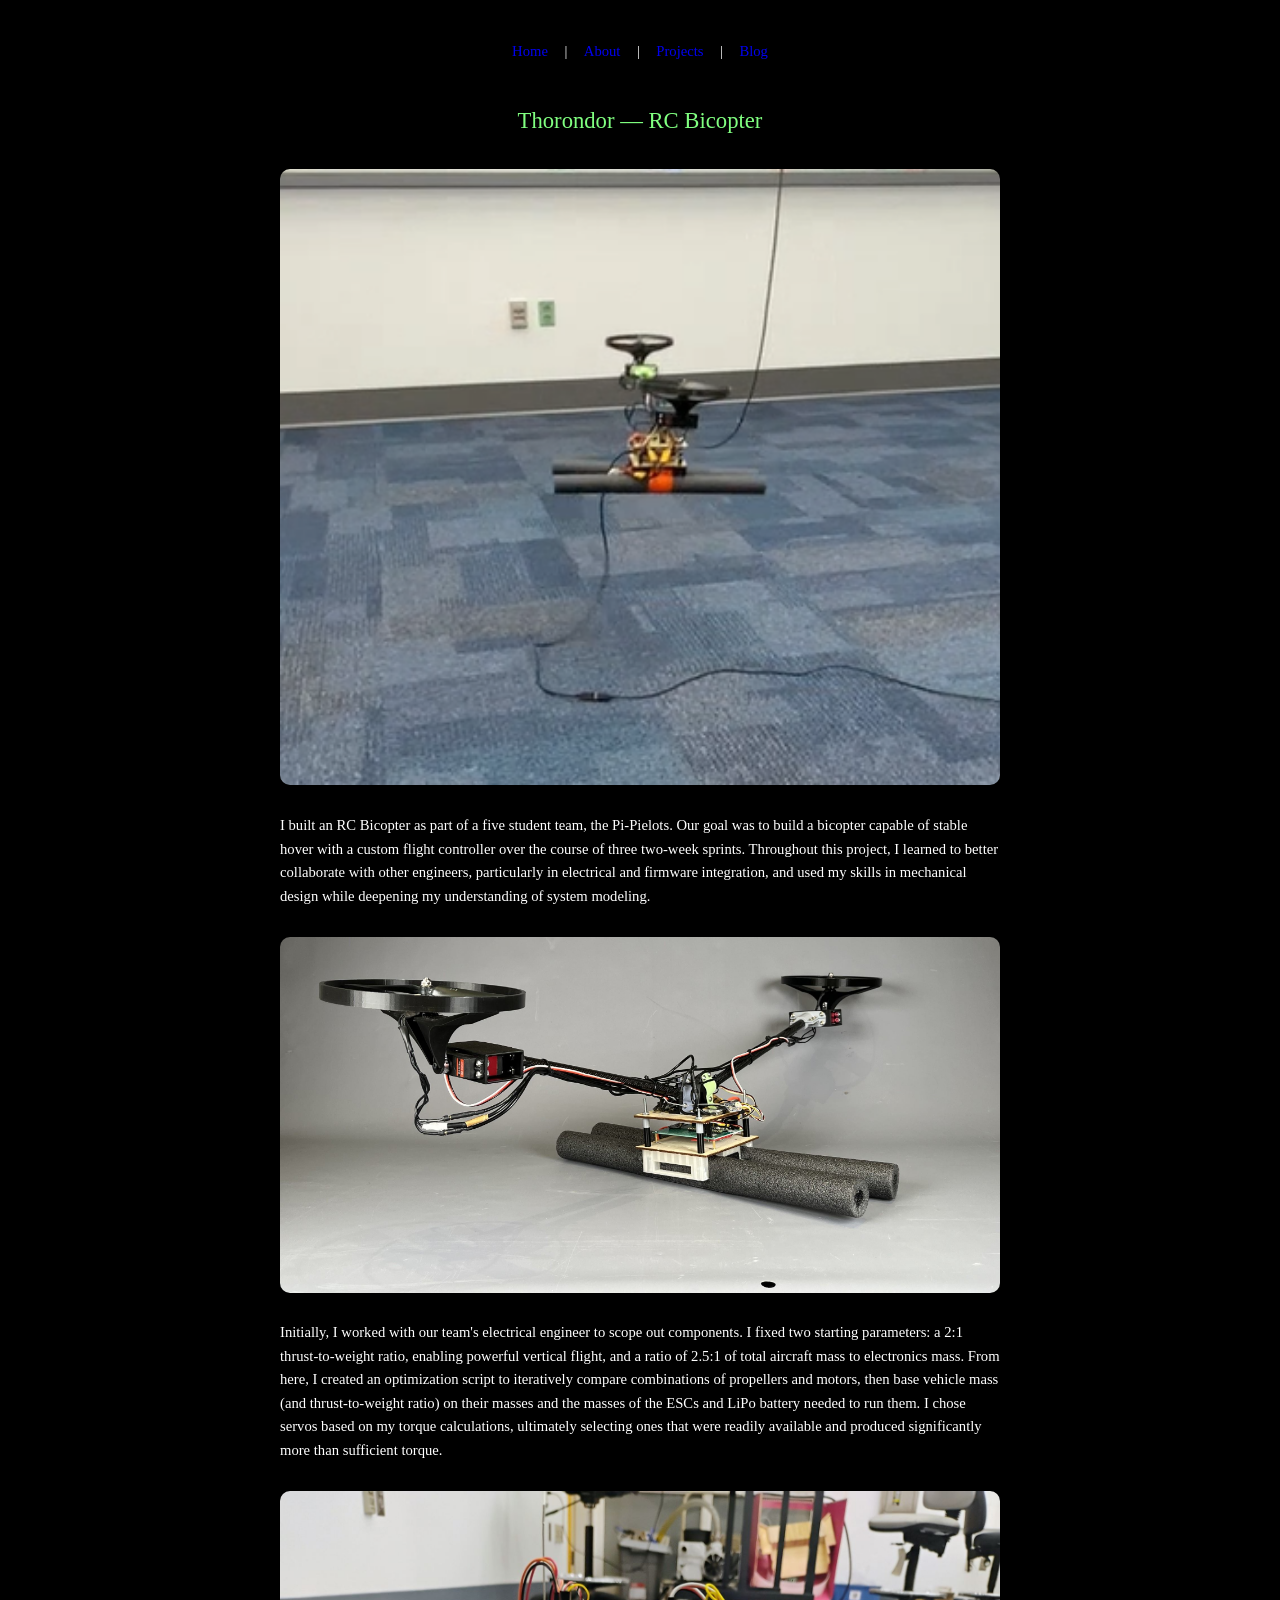
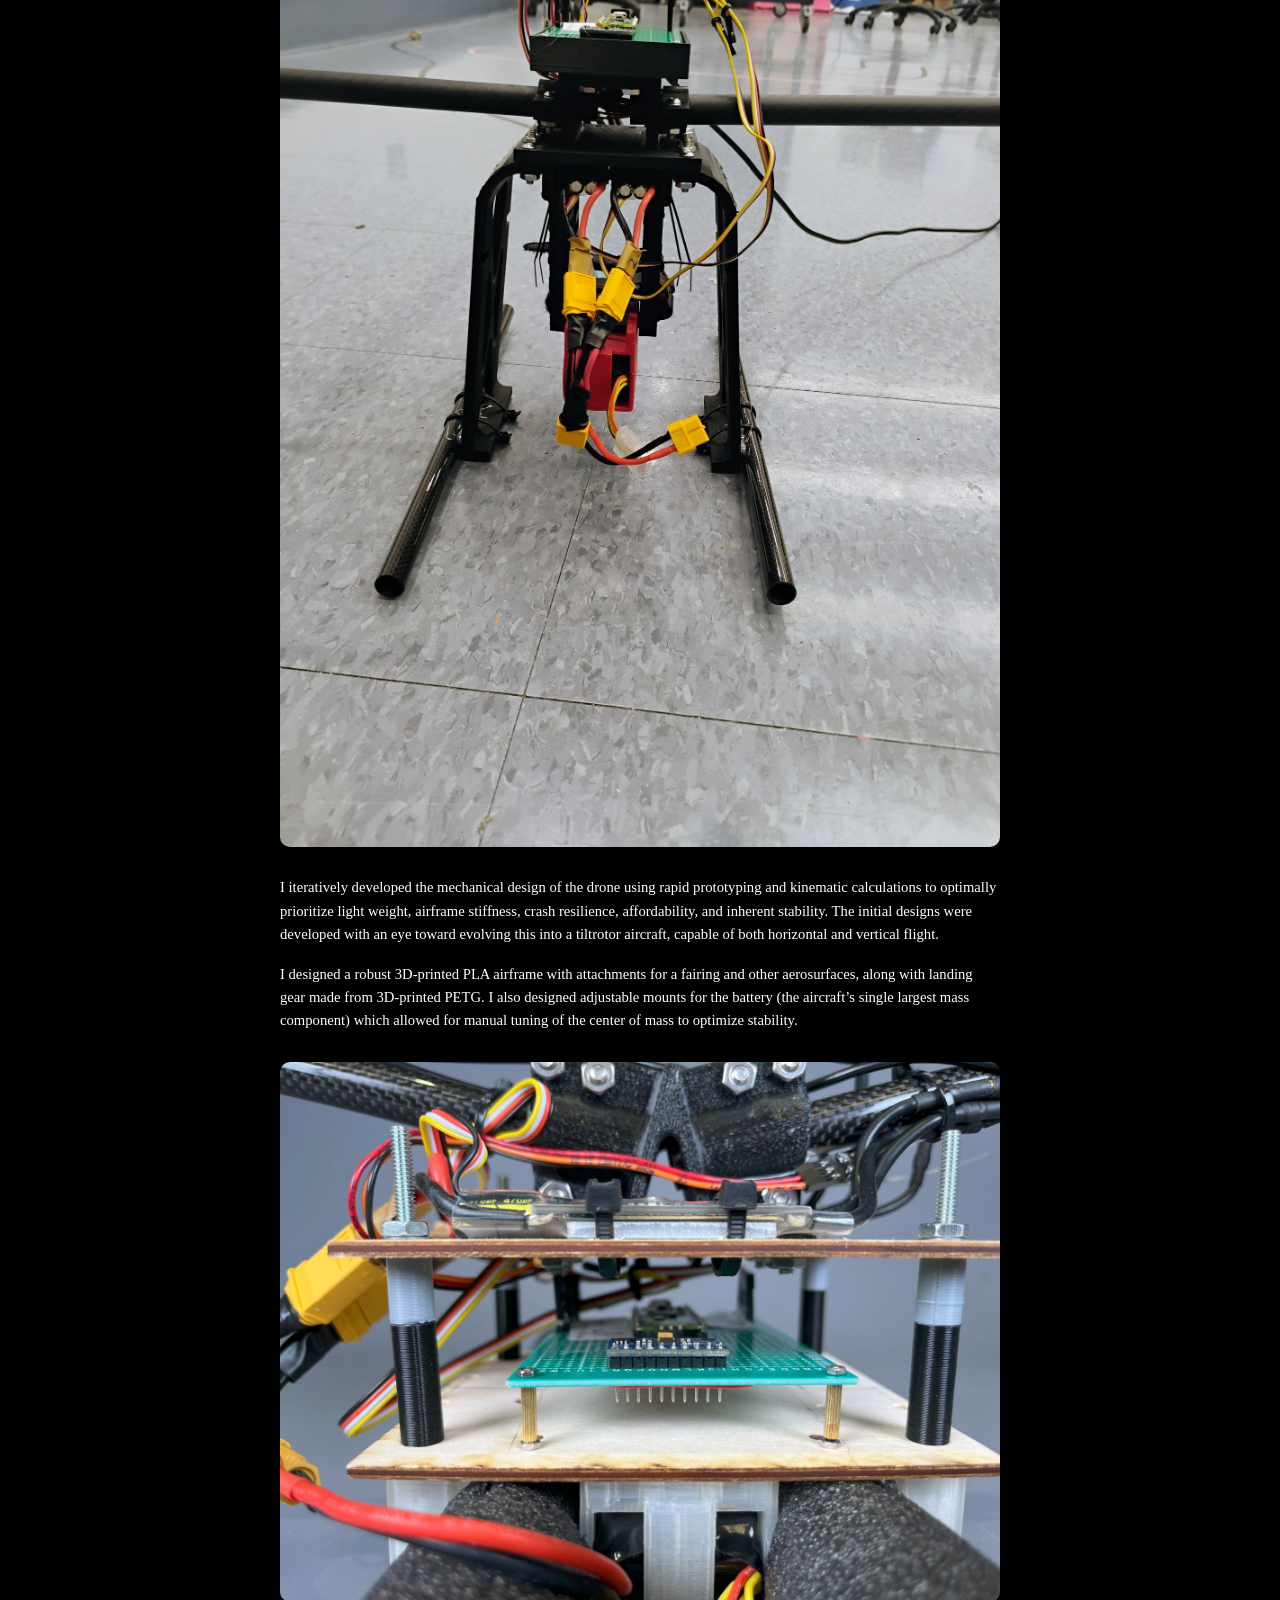
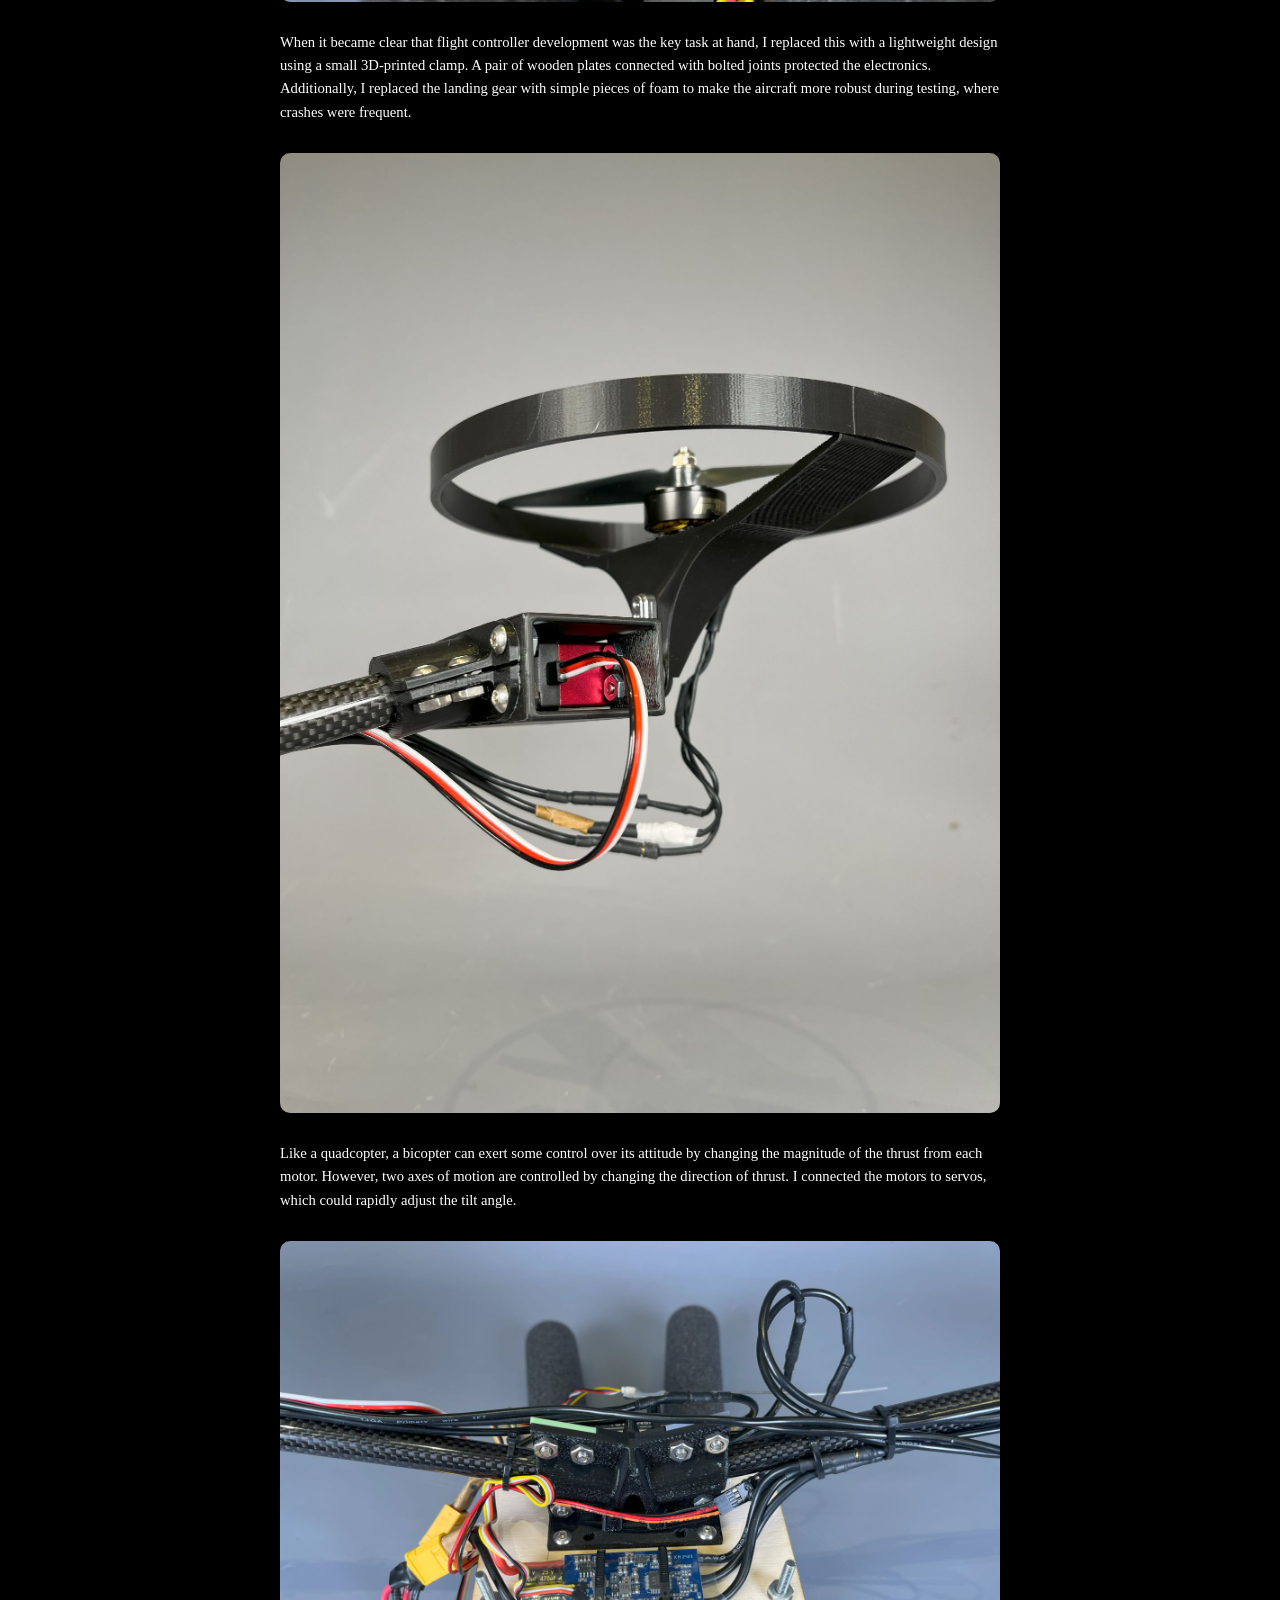
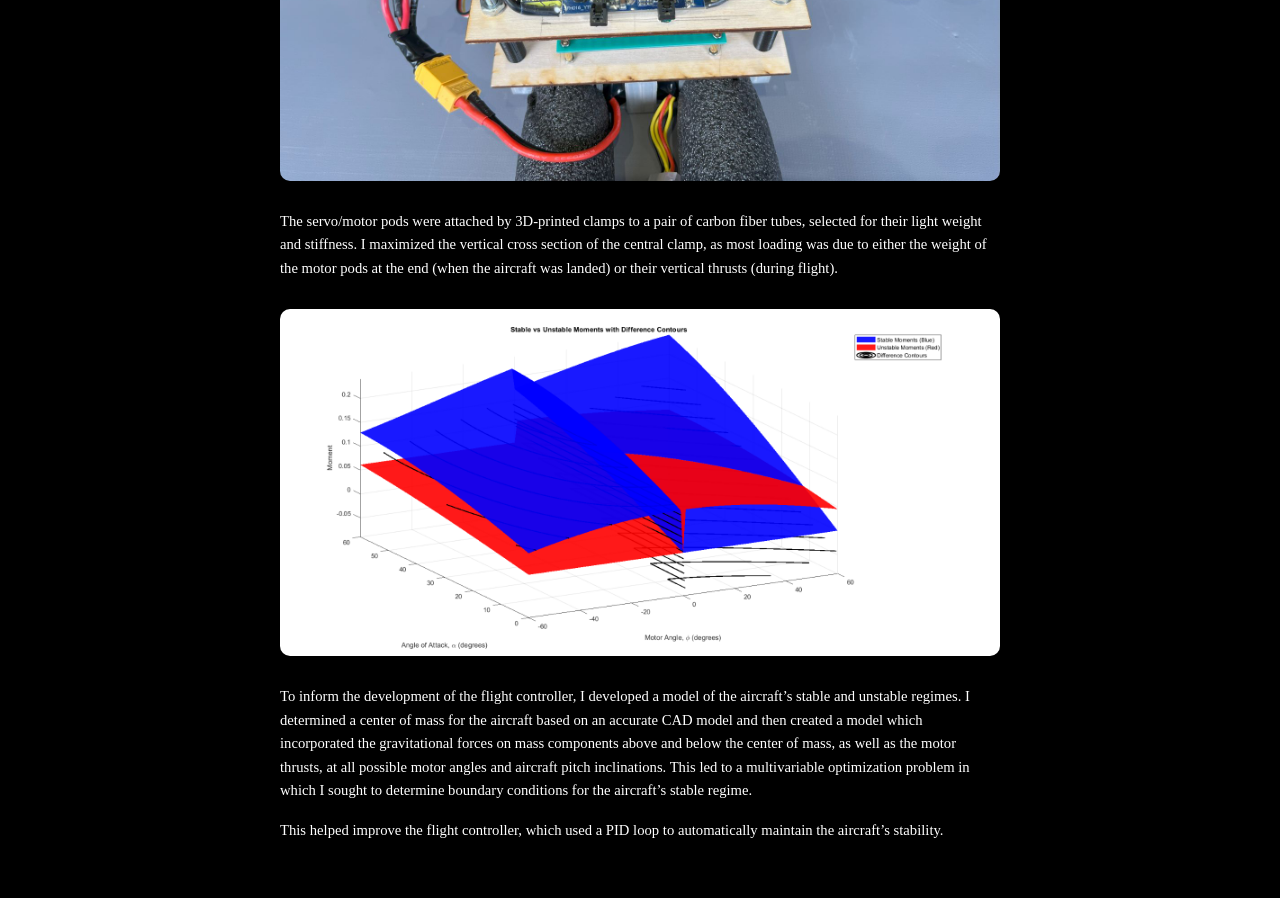
<file: thorondor.html>
<!DOCTYPE html>
<html lang="en">

<head>
    <meta charset="UTF-8">
    <title>Thorondor — Projects</title>
    <link rel="stylesheet" href="../style.css">

    <style>
        .container {
            max-width: 720px;
            margin: 0 auto;
        }

        .site-nav {
            text-align: center;
            margin-bottom: 2.5rem;
        }

        .site-nav a {
            margin: 0 0.8rem;
            text-decoration: none;
        }
    </style>
</head>

<body>

    <div class="container">

        <!-- Navigation -->
        <nav class="site-nav">
            <a href="../index.html">Home</a> |
            <a href="../about.html">About</a> |
            <a href="../projects.html">Projects</a> |
            <a href="../blog.html">Blog</a>
        </nav>

        <!-- Page Header -->
        <h2 class="centered-heading">Thorondor — RC Bicopter</h2>

        <div class="paragraph-block">

            <!-- Hero / first image -->
            <img src="images/inflight2.png" alt="Thorondor RC Bicopter" class="project-image">

            <p>
                I built an RC Bicopter as part of a five student team, the Pi-Pielots. Our goal was to build a bicopter
                capable of stable hover with a custom flight controller over the course of three two-week sprints.
                Throughout
                this project, I learned to better collaborate with other engineers, particularly in electrical and
                firmware
                integration, and used my skills in mechanical design while deepening my understanding of system
                modeling.
            </p>

            <!-- Final design image -->
            <img src="images/Final_design.heic" alt="Final design of Thorondor" class="project-image">

            <p>
                Initially, I worked with our team's electrical engineer to scope out components. I fixed two starting
                parameters: a 2:1 thrust-to-weight ratio, enabling powerful vertical flight, and a ratio of 2.5:1 of
                total
                aircraft mass to electronics mass. From here, I created an optimization script to iteratively compare
                combinations of propellers and motors, then base vehicle mass (and thrust-to-weight ratio) on their
                masses
                and the masses of the ESCs and LiPo battery needed to run them. I chose servos based on my torque
                calculations, ultimately selecting ones that were readily available and produced significantly more than
                sufficient torque.
            </p>

            <!-- Original design -->
            <img src="images/EarlyDesign.jpg" alt="Original bicopter design concept" class="project-image">

            <p>
                I iteratively developed the mechanical design of the drone using rapid prototyping and kinematic
                calculations
                to optimally prioritize light weight, airframe stiffness, crash resilience, affordability, and inherent
                stability. The initial designs were developed with an eye toward evolving this into a tiltrotor
                aircraft,
                capable of both horizontal and vertical flight.
            </p>

            <p>
                I designed a robust 3D-printed PLA airframe with attachments for a fairing and other aerosurfaces, along
                with
                landing gear made from 3D-printed PETG. I also designed adjustable mounts for the battery (the
                aircraft’s
                single largest mass component) which allowed for manual tuning of the center of mass to optimize
                stability.
            </p>

            <!-- Avionics -->
            <img src="images/avionics1.jpg" alt="Avionics closeup" class="project-image">

            <p>
                When it became clear that flight controller development was the key task at hand, I replaced this with a
                lightweight design using a small 3D-printed clamp. A pair of wooden plates connected with bolted joints
                protected the electronics. Additionally, I replaced the landing gear with simple pieces of foam to make
                the aircraft more robust during testing, where crashes were frequent.
            </p>
            <!-- Tilt mechanism -->
            <img src="images/Tilt_mechanism.jpg" alt="Tilt mechanism detail" class="project-image">

            <p>
                Like a quadcopter, a bicopter can exert some control over its attitude by changing the magnitude of the
                thrust
                from each motor. However, two axes of motion are controlled by changing the direction of thrust. I
                connected
                the motors to servos, which could rapidly adjust the tilt angle.
            </p>

            <!-- Center clamp -->
            <img src="images/Center_clamp1.jpg" alt="Center clamp closeup" class="project-image">

            <p>
                The servo/motor pods were attached by 3D-printed clamps to a pair of carbon fiber tubes, selected for
                their
                light weight and stiffness. I maximized the vertical cross section of the central clamp, as most loading
                was
                due to either the weight of the motor pods at the end (when the aircraft was landed) or their vertical
                thrusts
                (during flight).
            </p>

            <!-- Stability plots -->
            <img src="images/surfacePlots_Attempt2.png" alt="Stability plots from modeling" class="project-image">

            <p>
                To inform the development of the flight controller, I developed a model of the aircraft’s stable and
                unstable
                regimes. I determined a center of mass for the aircraft based on an accurate CAD model and then created
                a
                model which incorporated the gravitational forces on mass components above and below the center of mass,
                as
                well as the motor thrusts, at all possible motor angles and aircraft pitch inclinations. This led to a
                multivariable optimization problem in which I sought to determine boundary conditions for the aircraft’s
                stable regime.
            </p>

            <p>
                This helped improve the flight controller, which used a PID loop to automatically maintain the
                aircraft’s
                stability.
            </p>

        </div>

    </div>

</body>

</html>
</file>
<file: style.css>
:root {
    --bg: #000000;
    --text: #ffffff;

    /* colors */
    --heading: #80ff80;
    --title: #0080ff;
    --link-blue: #66ffff;
    --link-red: #ff3333;
}

/* Global reset */
body {
    background: var(--bg);
    color: var(--text);
    margin: 0;
    padding: 2.5rem 3rem;
    font-family: "Times New Roman", Times, serif;
    font-size: 11pt;
    /* standard text */
    line-height: 1.6;
}

/* Title block */
.title-block {
    text-align: center;
    margin-bottom: 3rem;
}

.title-block h1 {
    font-family: "Times New Roman", Times, serif;
    color: var(--title);
    font-size: 23pt;
    /* page title */
    font-weight: normal;
    margin-bottom: 0.5rem;
}

/* Metadata / subtitle text */
.meta {
    font-family: "Times New Roman", Times, serif;
    color: var(--heading);
    font-size: 11pt;
}

/* Start link */
.start a {
    font-family: "Times New Roman", Times, serif;
    color: var(--link-blue);
    font-size: 11pt;
    text-decoration: underline;
}

/* Subheadings */
h2,
h3 {
    font-family: "Times New Roman", Times, serif;
    color: var(--heading);
    font-size: 17pt;
    /* subheadings */
    font-weight: normal;
    margin-top: 2rem;
}

/* TOC */
.toc-list {
    list-style: none;
    padding-left: 0;
}

.toc-list li {
    margin-bottom: 0.5rem;
}

/* Lists of projects */
.project-list {
    list-style: none;
    padding-left: 0;
    margin-bottom: 1.5rem;
}

.project-list li {
    margin-bottom: 0.4rem;
}

/* Links */
a {
    text-decoration: underline;
    font-size: 11pt;
}

a.blue {
    color: var(--link-blue);
}

a.red {
    color: var(--link-red);
}

/* Divider */
hr {
    border: none;
    border-top: 1px solid var(--heading);
    margin: 2.5rem 0;
}

/* Paragraphs */
p {
    margin: 1rem 0;
}


.centered-heading {
    text-align: center;
    /* center the heading text */
    display: block;
    /* ensure heading is block-level */
    margin-left: auto;
    /* center block horizontally */
    margin-right: auto;
    max-width: 100%;
    /* override p max-width */
}

.site-logo {
    display: block;
    margin: 0 auto 1rem auto;
    max-width: 140px;
    /* adjust as needed */
    height: auto;
}

.project-image {
    display: block;
    max-width: 100%;
    width: 100%;
    height: auto;

    /* visual consistency */
    border-radius: 10px;

    /* spacing */
    margin: 1.8rem auto;
}
</file>
